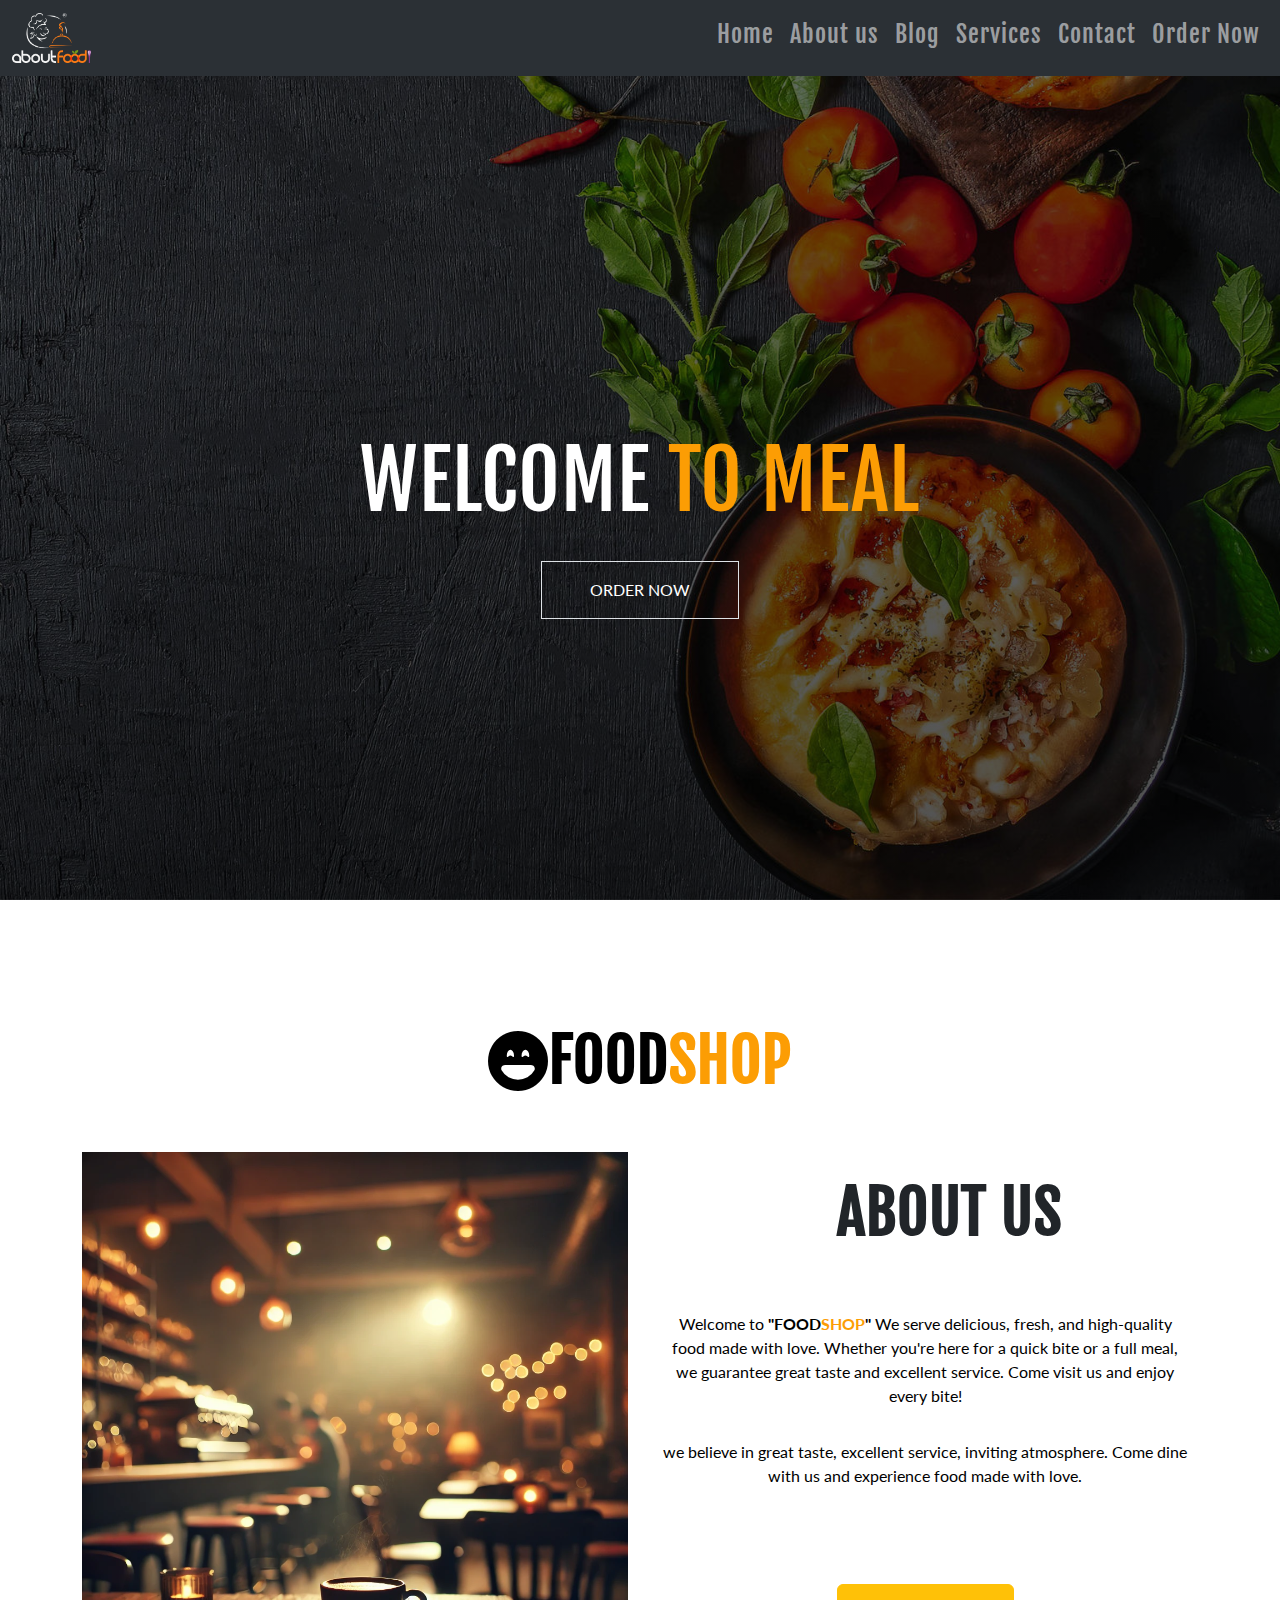
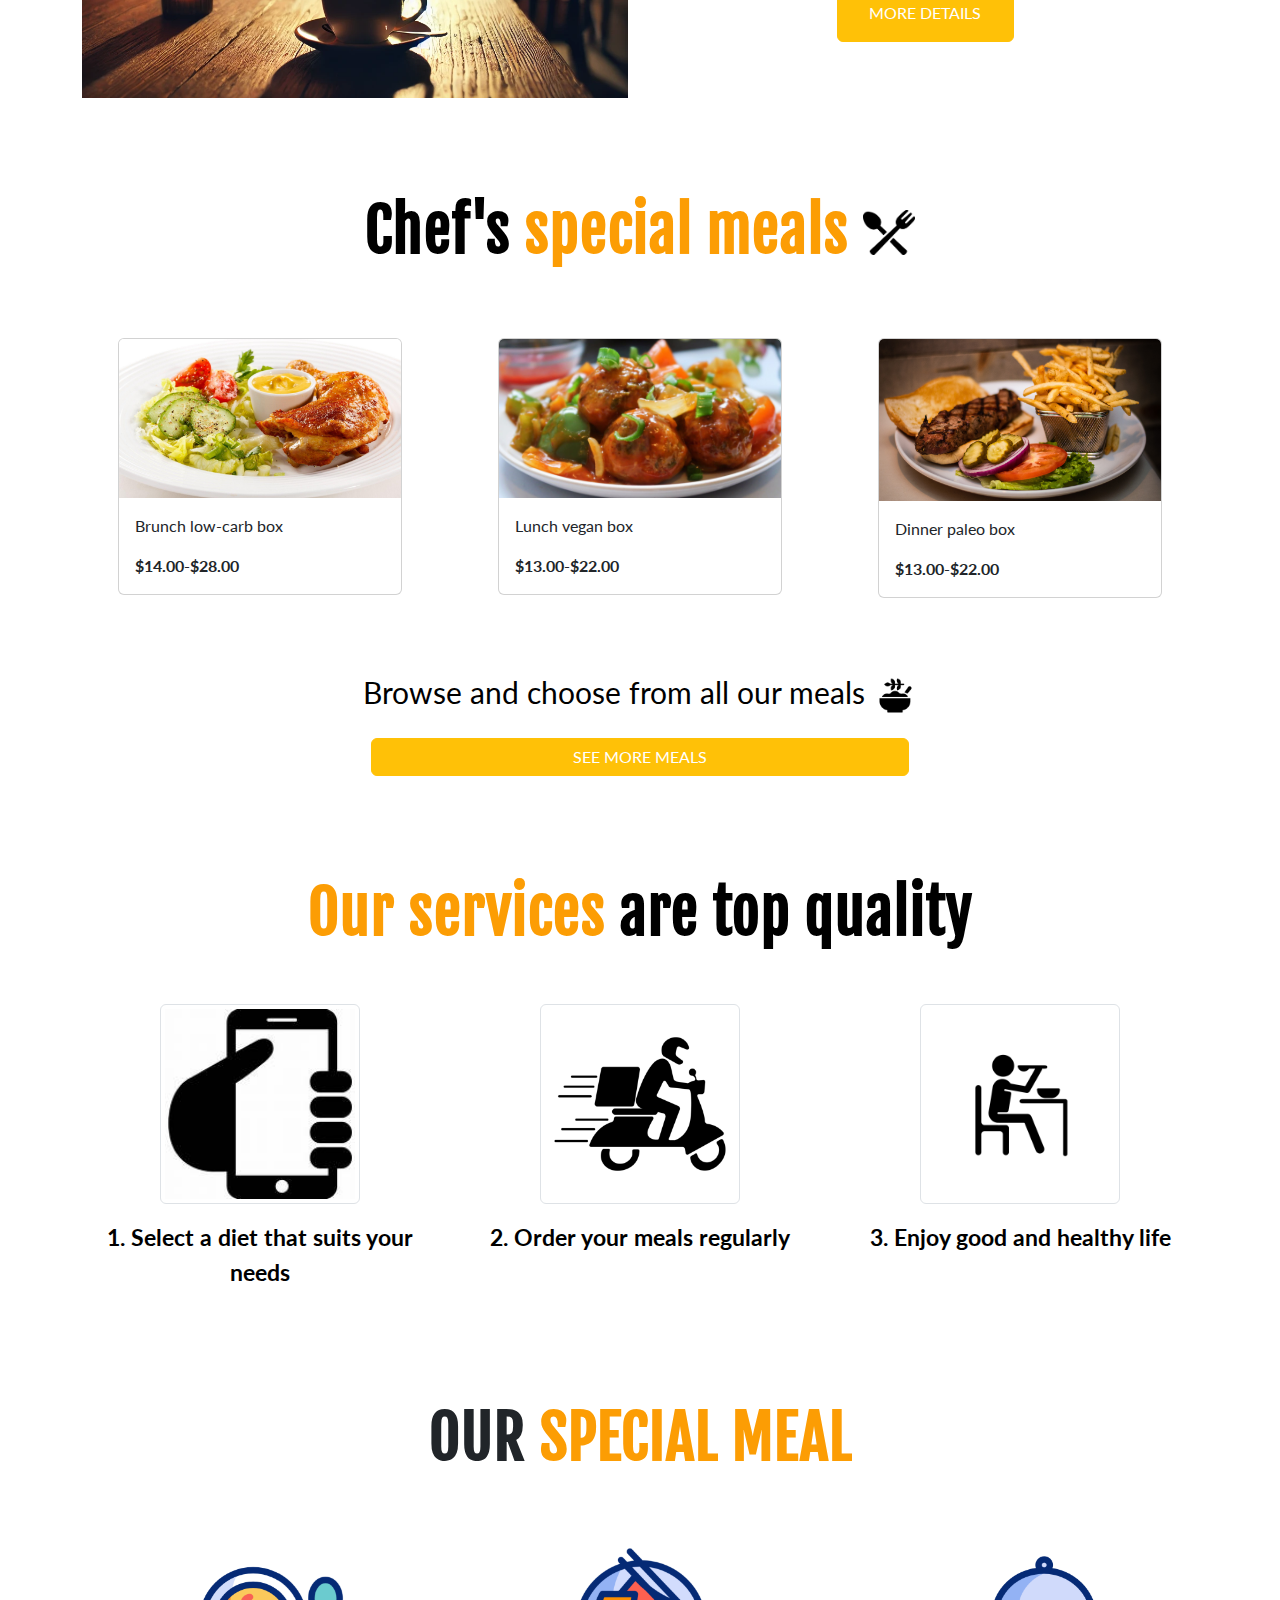
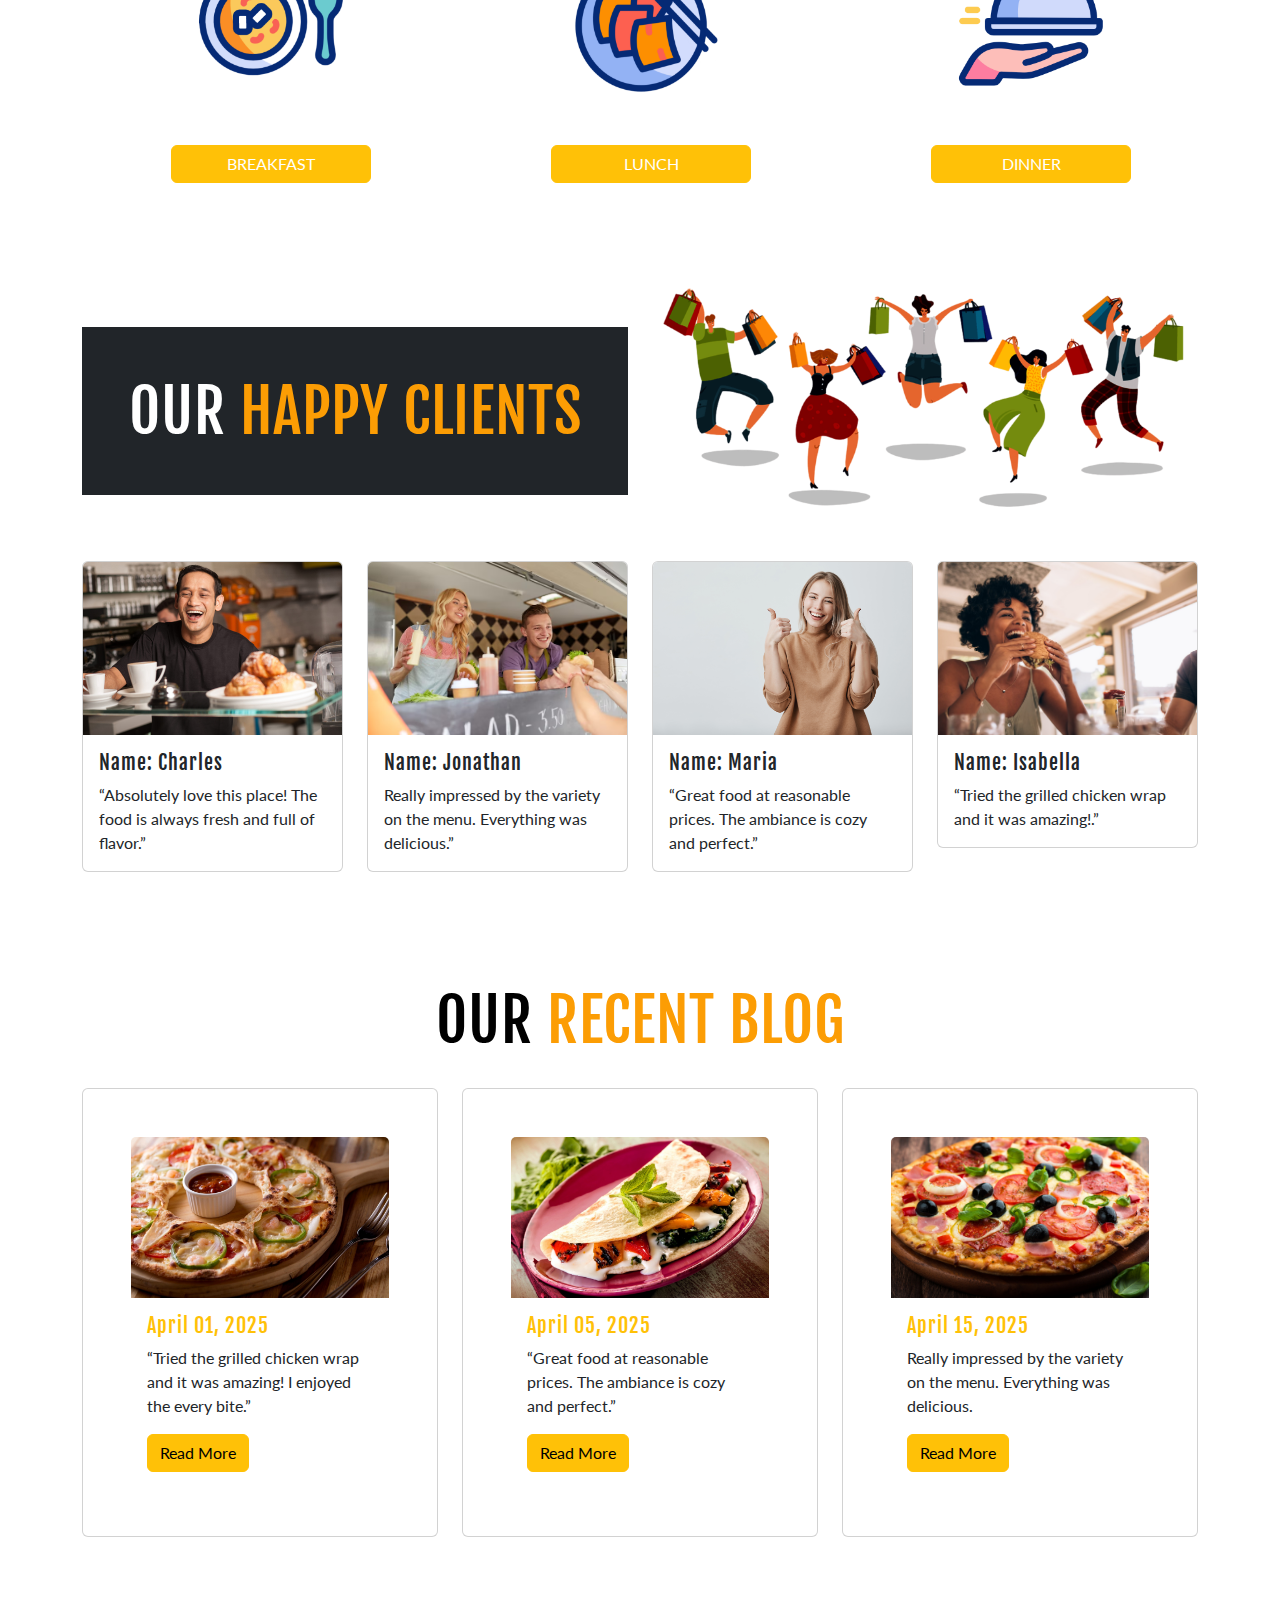
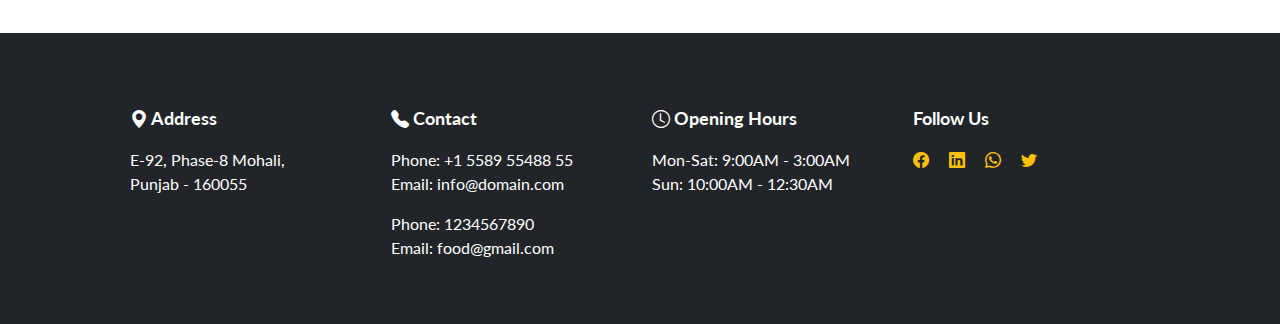
<file: index.html>
<!DOCTYPE html>
<html lang="en">
<head>
  <meta charset="UTF-8">
  <meta name="viewport" content="width=device-width, initial-scale=1.0">

  <!-- google font -->
  <link rel="preconnect" href="https://fonts.googleapis.com">
  <link rel="preconnect" href="https://fonts.gstatic.com" crossorigin>
  <link href="https://fonts.googleapis.com/css2?family=Fjalla+One&family=Lato:ital,wght@0,100;0,300;0,400;0,700;0,900;1,100;1,300;1,400;1,700;1,900&display=swap" rel="stylesheet">

  <!-- bootstrap link -->
  <link href="https://cdn.jsdelivr.net/npm/bootstrap@5.3.3/dist/css/bootstrap.min.css" rel="stylesheet" integrity="sha384-QWTKZyjpPEjISv5WaRU9OFeRpok6YctnYmDr5pNlyT2bRjXh0JMhjY6hW+ALEwIH" crossorigin="anonymous">

  <!-- bootstrap icons -->
  <link rel="stylesheet" href="https://cdn.jsdelivr.net/npm/bootstrap-icons@1.11.3/font/bootstrap-icons.min.css">

  <!-- stylesheet link -->
 <link rel="stylesheet" href="style.css">

  <title>food shop</title>
</head>
<body>
<!--nav start-->
<nav class="navbar navbar-expand-lg bg-body-tertiary sticky-top"data-bs-theme="dark">
  <div class="container-fluid">
    <a class="navbar-brand " href="#"><img src="egg.png" alt="" class=" foodshop-logo img-fluid"></a>
    <button class="navbar-toggler" type="button" data-bs-toggle="collapse" data-bs-target="#navbarNavAltMarkup" aria-controls="navbarNavAltMarkup" aria-expanded="false" aria-label="Toggle navigation">
      <span class="navbar-toggler-icon"></span>
    </button>
    <div class="collapse navbar-collapse" id="navbarNavAltMarkup">
      <div class="navbar-nav ms-auto">
        <a class="nav-link" href="index.html"><h4>Home</h4></a>
        <a class="nav-link" href="aboutus.html"><h4>About us</h4></a>
        <a class="nav-link" href="blog.html"><h4>Blog</h4></a>
        <a class="nav-link" href="services.html"><h4>Services</h4></a>
        <a class="nav-link" href="contact.html"><h4>Contact</h4></a>
        <a class="nav-link" href="order.html"><h4>Order Now</h4></a>

      </div>
    </div>
  </div>
</nav>
<!-- nav end -->


<!-- banner start -->
 <div class="banner">
  <div class="banner-text">
  <h1 class="text-center text-white">WELCOME <span>TO MEAL</span></h1>
 <a href="/order.html" class=" ordernow-btn border px-5 py-3 mt-4 text-center text-white">ORDER NOW</a> 
 </div>
 </div>


<!-- banner end -->


<!-- about us start-->
<div class="container mt-5">
  <h2 class="bi bi-emoji-laughing-fill"><B>FOOD<span>SHOP</span></B></h2><i class="fi fi-sr-restaurant"></i>
</div>

<div class="container mt-5">
  <div class="row py-2">
    <div class="col-lg-6"><img src="cafe.jpg" alt="" class="img-fluid"></div>
    <div class="col-lg-6">
      <h2 class="text-center text-dark fw-bold py-4  ms-5">ABOUT US</h2>
      <p class="text-center mt-4 p-3">Welcome to <B>"FOOD<span>SHOP</span>"</B> We serve delicious, fresh, and high-quality food made with love. Whether you're here for a quick bite or a full meal, we guarantee great taste and excellent service. Come visit us and enjoy every bite! </p>
      <p class="text-center ">we believe in great taste, excellent service, inviting atmosphere. Come dine with us and experience food made with love.</p>
     
      <div class="d-grid gap-2 col-6  m-5 mx-auto">
        <button class="btn btn-warning m-5 py-3" type="button"> <a href="/aboutus.html" class="text-white">MORE DETAILS</a></button>
      </div>

    </div>
  </div>
</div>

<!-- about us end -->


<!--Chef's special meals start  -->
<div class="container mt-5">
  <h2 class="text-center"><b>Chef's <span>special meals</span></b> <img src="/fock.jpg" alt="" height="45px"></h2>
</div>

<div class="container mt-4">
  <div class="row">
    <div class="col-lg-4 p-5">
      <div class=" special-meal card ">
        <img src="sm1.jpg "class="card-img-top" alt="...">
        <div class="card-body">
          <p class="card-text">Brunch low-carb box</p>
          <b><p class="card-text">$14.00-$28.00</p></b>
        </div>
      </div>
    </div>  

    <div class="col-lg-4 p-5">
      <div class=" special-meal card">
        <img src="sm2.jpg" class="card-img-top" alt="...">
        <div class="card-body">
          <p class="card-text">Lunch vegan box</p>
          <b><p class="card-text">$13.00-$22.00</p></b>
        </div>
      </div>
    </div>

    <div class="col-lg-4 p-5">
      <div class="special-meal card">
        <img src="sm3.jpg" class="card-img-top" alt="...">
        <div class="card-body">
          <p class="card-text">Dinner paleo box</p>
          <b><p class="card-text">$13.00-$22.00</p></b>
        </div>
      </div>
    </div>

    <p class=" about-meal text-center mt-4">Browse and choose from all our meals <img src="oats.png" alt="" class="img-fluid oats-img"></p>
    <div class="d-grid gap-2 col-6 mx-auto">
      <button class="btn btn-warning m-1" type="button"><a href="/blog.html" class="text-white"> SEE MORE MEALS</a> </button>
    </div>

  </div>
</div>


<!-- Chef's special meals end -->

<br>
<br>

<!-- services start -->
<div class="container mt-5">
<h2 class="text-center"><b><span>Our services </span>are top quality</b></h2><br>
  <div class="row">
    <div class="col-lg-4">
      <img src="phone.jpg" alt="" class="img-fluid img-thumbnail rounded mx-auto d-block mt-4"height="200px"width="200px">
      <b><p class="service-text text-center mt-3">1. Select a diet that suits your needs</p></b>
    </div>

    <div class="col-lg-4">
      <img src="food-delivery.png" alt="" class="img-fluid img-thumbnail rounded mx-auto d-block mt-4"height="200px"width="200px">
      <b><p class="service-text text-center mt-3">2. Order your meals regularly</p></b>
    </div>

    <div class="col-lg-4">
      <img src="healthylogo.jpg" alt="" class="img-fluid img-thumbnail rounded mx-auto d-block mt-4"height="200px"width="200px">
      <b><p class="service-text text-center mt-3">3. Enjoy good and healthy life</p></b>
    </div>
  </div>

</div> 
 <!-- services end -->


 <!-- our menu start -->
 <div class="menu mt-5">
 <div class="container">
  <div class="row">
    <h2 class="text-center fw-bold text-dark mt-5"> OUR <span class="fw-bold">SPECIAL MEAL</span></p></h2>
  </div>

  <div class="row mt-4">
    <div class="col-lg-4">
      <div class="d-grid gap-2 col-6 mx-auto">
        <img src="breakfast.gif" alt=""height="200px" width="200px">
        <button class="btn btn-warning mt-3" type="button"><a href="/breakfast.html" class="text-white">BREAKFAST</a></button>
      </div>
      
    </div>
    <div class="col-lg-4">
      <div class="d-grid gap-2 col-6 mx-auto">
        <img src="lunchlogo.gif" alt=""height="200px" width="200px">
        <button class="btn btn-warning mt-3" type="button"><a href="/lunch.html" class="text-white">LUNCH</a></button>
      </div>
    </div>
    <div class="col-lg-4">
      <div class="d-grid gap-2 col-6 mx-auto">
        <img src="dinner.gif" alt=""height="200px" width="200px">
        <button class="btn btn-warning mt-3" type="button"><a href="/dinner.html" class="text-white">DINNER</a></button>
      </div>
    </div>
  </div> 

 </div>
 </div>
 <!-- our menu end --> 


 <!--happy clients start -->
 <div class="container mt-5">
  <div class="row">

    <div class=" col-lg-6 mt-5">
      <h2 class="text-center mt-5 fs-blod bg-dark py-5 text-white">OUR <span>HAPPY CLIENTS</span></h2>
    </div>

    <div class="col-lg-6 mt-5">
      <img src="happy clients.png" alt="" class=" happy-clients img-fluid ">
    </div>

  </div>

   <div class="row mt-5">
    <div class="col-lg-3">
      <div class=" happy-client card mb-3">
        <img src="p1.jpg" class="card-img-top" alt="...">
        <div class="card-body">
          <h5 class="card-title">Name: Charles</h5>
          <p class="card-text">“Absolutely love this place! The food is always fresh and full of flavor.”</p>
        </div>
      </div>
    </div>

    <div class="col-lg-3">
      <div class="happy-client card mb-3">
        <img src="p2.avif" class="card-img-top" alt="...">
        <div class="card-body">
          <h5 class="card-title ">Name: Jonathan</h5>
          <p class="card-text">Really impressed by the variety on the menu. Everything was delicious.”</p>
        </div>
      </div>
    </div>

    <div class="col-lg-3">
      <div class="happy-client card mb-3">
        <img src="p5.png" class="card-img-top" alt="...">
        <div class="card-body">
          <h5 class="card-title">Name: Maria</h5>
          <p class="card-text">“Great food at reasonable prices. The ambiance is cozy and perfect.”</p>
        </div>
      </div>
    </div>

    <div class="col-lg-3">
      <div class="happy-client card mb-3">
        <img src="p4.jpg" class="card-img-top" alt="...">
        <div class="card-body">
          <h5 class="card-title">Name: Isabella</h5>
          <p class="card-text">“Tried the grilled chicken wrap and it was amazing!.”</p>
        </div>
      </div>
    </div>

   </div>

 </div>
 <br><br>
  <!--happy clients end  -->



  <!-- recent blog start -->
<div class="container mt-5">
  <h2 class="text-center"> OUR <span> RECENT BLOG</span></h2>
  
  <div class="row gy-3 mt-3">
    <div class="col-lg-4"> 
      <div class=" recent-blog card card p-5">
        <img src="blog1.jpg" class="card-img-top" alt="...">
        <div class="card-body">
          <h5 class="card-title text-warning">April 01, 2025</h5>
          <p class="card-text">“Tried the grilled chicken wrap and it was amazing! I enjoyed the every bite.”</p>
          <a href="/blog.html" class="btn btn-warning">Read More</a>
        </div>
      </div>
    </div>
  
    <div class="col-lg-4"> 
      <div class="recent-blog card card p-5">
        <img src="blog2.jpg" class="card-img-top" alt="...">
        <div class="card-body">
          <h5 class="card-title  text-warning"> April 05, 2025</h5>
          <p class="card-text">“Great food at reasonable prices. The ambiance is cozy and perfect.”</p>
          <a href="/blog.html" class="btn btn-warning">Read More</a>
        </div>
      </div>
    </div>
  
    <div class="col-lg-4"> 
      <div class="recent-blog card card p-5">
        <img src="blog33.jpg" class="card-img-top" alt="...">
        <div class="card-body">
          <h5 class="card-title  text-warning"> April 15, 2025</h5>
          <p class="card-text">Really impressed by the variety on the menu. Everything was delicious.</p>
          <a href="/blog.html" class="btn btn-warning">Read More</a>
        </div>
      </div>
    </div>
  </div>
  </div>  
  <br><br>
  <!-- recent blog end -->




  <!-- footer start -->
 <div class="container-fluid bg-dark mt-5">
  <div class="container">

    <div class="row p-5">

      <div class="col-lg-3 mt-4 ">
       <p class="footer text-white fw-bold bi bi-geo-alt-fill"> Address</p>
       <p class="text-white">E-92, Phase-8 Mohali,<br>Punjab - 160055</p>
      </div>

      <div class="col-lg-3 mt-4">
        <p class="footer text-white fw-bold bi bi-telephone-fill"> Contact</p>
        <p class="text-white">Phone: +1 5589 55488 55 <br>
          Email: info@domain.com</p>
          <p class="text-white">Phone: 1234567890 <br>
            Email: food@gmail.com</p>
       </div>

       <div class="col-lg-3 mt-4">
        <p class="footer text-white fw-bold bi bi-clock"> Opening Hours</p>
        <p class="text-white">Mon-Sat: 9:00AM - 3:00AM <br> Sun: 10:00AM - 12:30AM</p>

       </div>

       <div class="col-lg-3 mt-4">
        <p class="footer text-white fw-bold me-3">Follow Us</p>
       <a href="" class="text-warning bi bi-facebook me-3"></a>
       <a href="" class="text-warning bi bi-linkedin me-3"></a>
       <a href="" class="text-warning bi bi-whatsapp me-3"></a>
       <a href="" class="text-warning bi bi-twitter me-3"></a>
       </div>

      </div>
<!-- footer end -->

  
</body>
<script src="https://cdn.jsdelivr.net/npm/bootstrap@5.3.3/dist/js/bootstrap.bundle.min.js" integrity="sha384-YvpcrYf0tY3lHB60NNkmXc5s9fDVZLESaAA55NDzOxhy9GkcIdslK1eN7N6jIeHz" crossorigin="anonymous">

  var myCarousel = document.querySelector('#carouselExampleSlidesOnly');
  var carousel = new bootstrap.Carousel(myCarousel, {
    interval: 1000,
    ride: 'carousel'
  });

  
</script>
</html>
</file>
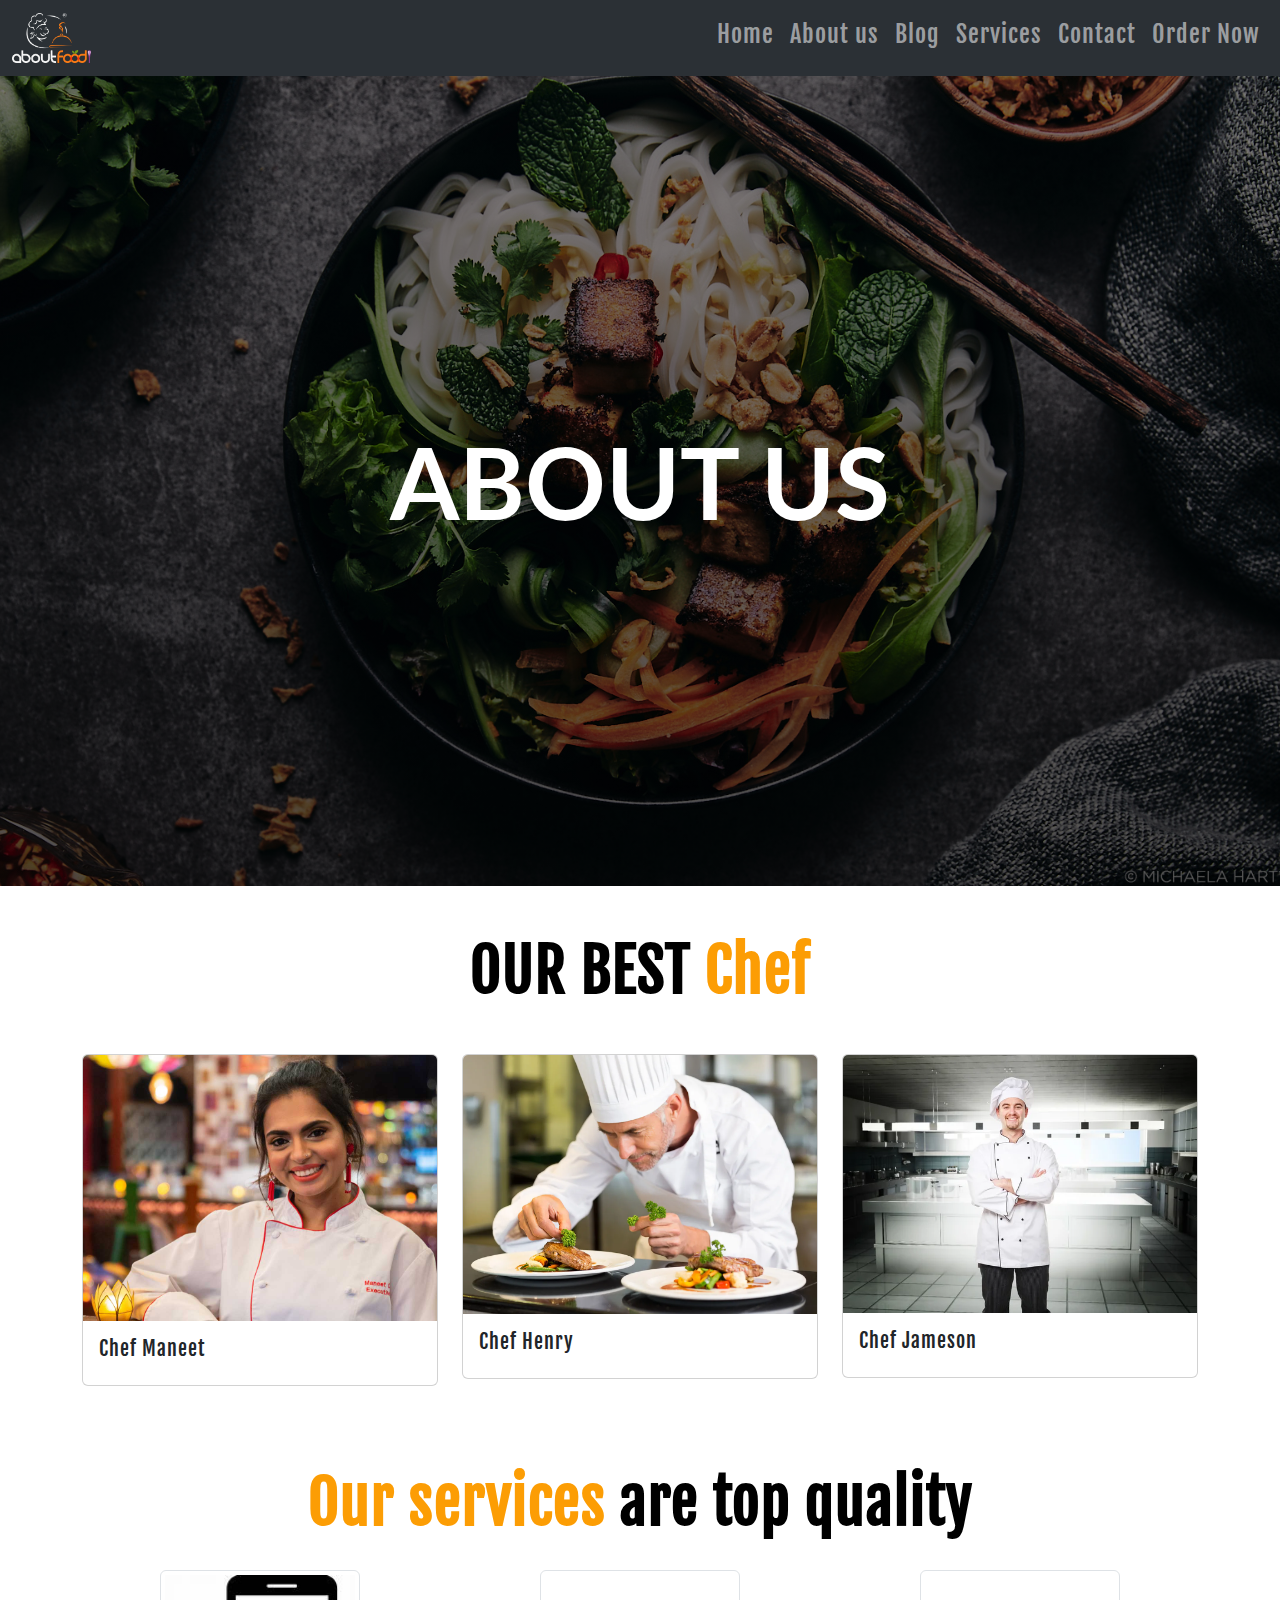
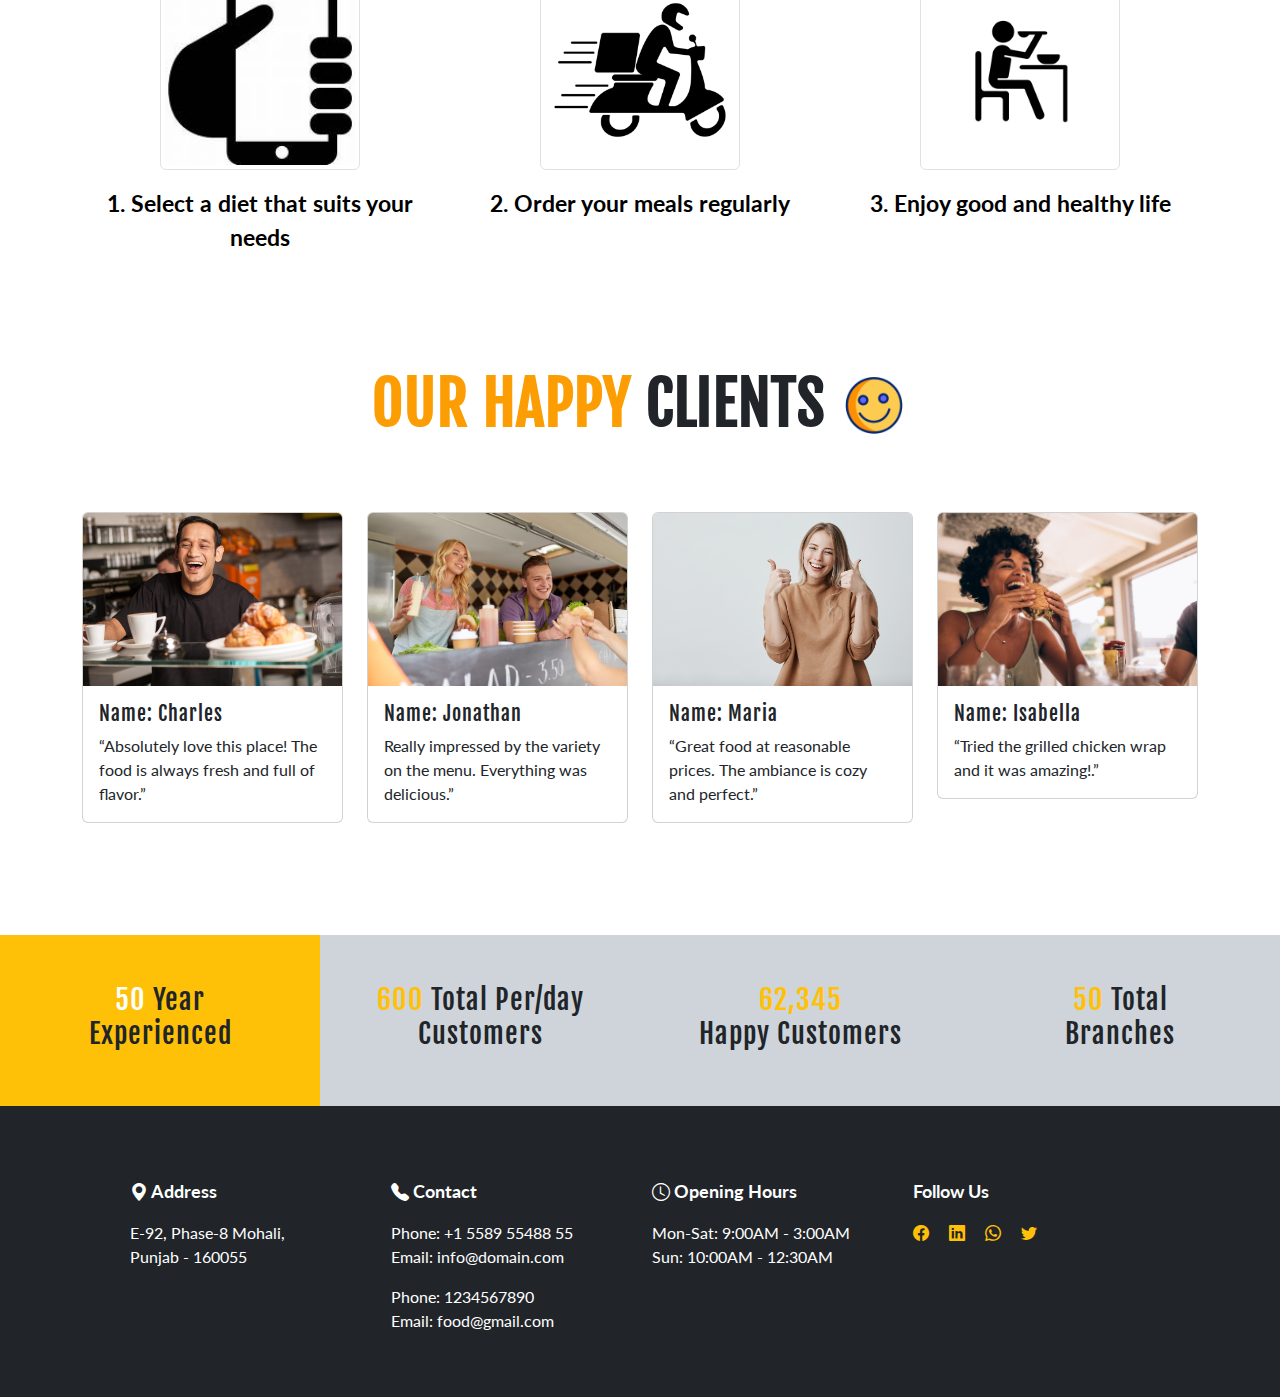
<file: aboutus.html>
<!DOCTYPE html>
<html lang="en">
<head>
    <meta charset="UTF-8">
    <meta name="viewport" content="width=device-width, initial-scale=1.0">
    <!-- google font -->
  <link rel="preconnect" href="https://fonts.googleapis.com">
  <link rel="preconnect" href="https://fonts.gstatic.com" crossorigin>
  <link href="https://fonts.googleapis.com/css2?family=Fjalla+One&family=Lato:ital,wght@0,100;0,300;0,400;0,700;0,900;1,100;1,300;1,400;1,700;1,900&display=swap" rel="stylesheet">

  <!-- bootstrap link -->
  <link href="https://cdn.jsdelivr.net/npm/bootstrap@5.3.3/dist/css/bootstrap.min.css" rel="stylesheet" integrity="sha384-QWTKZyjpPEjISv5WaRU9OFeRpok6YctnYmDr5pNlyT2bRjXh0JMhjY6hW+ALEwIH" crossorigin="anonymous">

  <!-- bootstrap icons -->
  <link rel="stylesheet" href="https://cdn.jsdelivr.net/npm/bootstrap-icons@1.11.3/font/bootstrap-icons.min.css">

  <!-- stylesheet link -->
 <link rel="stylesheet" href="style.css">
    <title>aboutus</title>
</head>
<body>
    <!--nav start-->
<nav class="navbar navbar-expand-lg bg-body-tertiary sticky-top"data-bs-theme="dark">
    <div class="container-fluid">
      <a class="navbar-brand " href="#"><img src="egg.png" alt="" class=" foodshop-logo img-fluid"></a>
      <button class="navbar-toggler" type="button" data-bs-toggle="collapse" data-bs-target="#navbarNavAltMarkup" aria-controls="navbarNavAltMarkup" aria-expanded="false" aria-label="Toggle navigation">
        <span class="navbar-toggler-icon"></span>
      </button>
      <div class="collapse navbar-collapse" id="navbarNavAltMarkup">
        <div class="navbar-nav ms-auto">
          <a class="nav-link" href="index.html"><h4>Home</h4></a>
          <a class="nav-link" href="aboutus.html"><h4>About us</h4></a>
          <a class="nav-link" href="blog.html"><h4>Blog</h4></a>
          <a class="nav-link" href="services.html"><h4>Services</h4></a>
          <a class="nav-link" href="contact.html"><h4>Contact</h4></a>
          <a class="nav-link" href="order.html"><h4>Order Now</h4></a>
        </div>
      </div>
    </div>
  </nav>
  <!-- nav end -->



<!-- aboutus banner start -->
<div class="aboutus-page">
<div class="aboutus-text">ABOUT US</div>
</div> 
<!-- aboutus banner end -->



<!-- our chef start -->
  <h2 class="text-center fw-bold mt-5"> OUR BEST<span> Chef</span></h2>
  <div class="container mt-5">
    <div class="row">
      <div class="col-lg-4 mb-3">
        <div class="card happy-client card mb-3">
          <img src="chef1.jpg" class="card-img-top" alt="...">
          <div class="card-body">
            <h5 class="card-title">Chef Maneet</h5>
          </div>
        </div>
      </div>

      <div class="col-lg-4 mb-3">
        <div class="card happy-client card mb-3">
          <img src="chef2.webp" class="card-img-top" alt="...">
          <div class="card-body">
            <h5 class="card-title">Chef Henry</h5>
          </div>
        </div>
      </div>

      <div class="col-lg-4 mb-3">
        <div class="card happy-client card mb-3">
          <img src="chef3.jpg" class="card-img-top" alt="...">
          <div class="card-body">
            <h5 class="card-title">Chef Jameson</h5>
          </div>
        </div>
      </div>

    </div>
  </div>
<!-- our chef end -->




<!-- services start -->
<div class="container mt-5">
  <h2 class="text-center"><b><span>Our services </span>are top quality</b></h2>
    <div class="row">
      <div class="col-lg-4">
        <img src="phone.jpg" alt="" class="img-fluid img-thumbnail rounded mx-auto d-block mt-4"height="200px"width="200px">
        <b><p class="service-text text-center mt-3">1. Select a diet that suits your needs</p></b>
      </div>
  
      <div class="col-lg-4">
        <img src="food-delivery.png" alt="" class="img-fluid img-thumbnail rounded mx-auto d-block mt-4"height="200px"width="200px">
        <b><p class="service-text text-center mt-3">2. Order your meals regularly</p></b>
      </div>
  
      <div class="col-lg-4">
        <img src="healthylogo.jpg" alt="" class="img-fluid img-thumbnail rounded mx-auto d-block mt-4"height="200px"width="200px">
        <b><p class="service-text text-center mt-3">3. Enjoy good and healthy life</p></b>
      </div>
    </div>
  
  </div> 
   <!-- services end -->



   <!--happy clients start -->
   <h2 class="text-center mt-5 fw-bold py-5 text-dark"><span>OUR HAPPY</span> CLIENTS <img src="happy.gif" alt="" height="70px"></h2>

 <div class="container">
  <div class="row">
  </div>

   <div class="row mt-3">
    <div class="col-lg-3">
      <div class="card happy-client card mb-3">
        <img src="p1.jpg" class="card-img-top" alt="...">
        <div class="card-body">
          <h5 class="card-title">Name: Charles</h5>
          <p class="card-text">“Absolutely love this place! The food is always fresh and full of flavor.”</p>
        </div>
      </div>
    </div>

    <div class="col-lg-3">
      <div class="card happy-client card mb-3">
        <img src="p2.avif" class="card-img-top" alt="...">
        <div class="card-body">
          <h5 class="card-title ">Name: Jonathan</h5>
          <p class="card-text">Really impressed by the variety on the menu. Everything was delicious.”</p>
        </div>
      </div>
    </div>

    <div class="col-lg-3">
      <div class="card happy-client card mb-3">
        <img src="p5.png" class="card-img-top" alt="...">
        <div class="card-body">
          <h5 class="card-title">Name: Maria</h5>
          <p class="card-text">“Great food at reasonable prices. The ambiance is cozy and perfect.”</p>
        </div>
      </div>
    </div>

    <div class="col-lg-3">
      <div class="card happy-client card mb-3">
        <img src="p4.jpg" class="card-img-top" alt="...">
        <div class="card-body">
          <h5 class="card-title">Name: Isabella</h5>
          <p class="card-text">“Tried the grilled chicken wrap and it was amazing!.”</p>
        </div>
      </div>
    </div>

   </div>

 </div>
 <br><br>
  <!--happy clients end  -->


   
  

<!-- start -->
<div class="container-fluid mt-5">
  <div class="row">
    <div class="col-lg-3 bg-warning p-5">
      <h3 class="text-dark text-center"><span class=text-white>50</span> Year<br>Experienced</h3>
    </div>

    <div class="col-lg-3  bg-dark-subtle p-5">
      <h3 class="text-dark text-center"><span class=text-warning>600</span> Total Per/day <br>Customers</h3>
    </div>

    <div class="col-lg-3  bg-dark-subtle p-5">
      <h3 class="text-dark text-center"><span class=text-warning>62,345</span><br>Happy Customers</h3>
    </div>

    <div class="col-lg-3 bg-dark-subtle p-5">
      <h3 class="text-dark text-center"><span class=text-warning>50</span> Total<br>Branches</h3>
    </div>
  </div>



 </div>
<!-- end -->



  <!-- footer start -->
 <div class="container-fluid bg-dark">
  <div class="container">

    <div class="row p-5">

      <div class="col-lg-3 mt-4 ">
       <p class="footer text-white fw-bold bi bi-geo-alt-fill"> Address</p>
       <p class="text-white">E-92, Phase-8 Mohali,<br>Punjab - 160055</p>
      </div>

      <div class="col-lg-3 mt-4">
        <p class="footer text-white fw-bold bi bi-telephone-fill"> Contact</p>
        <p class="text-white">Phone: +1 5589 55488 55 <br>
          Email: info@domain.com</p>
          <p class="text-white">Phone: 1234567890 <br>
            Email: food@gmail.com</p>
       </div>

       <div class="col-lg-3 mt-4">
        <p class="footer text-white fw-bold bi bi-clock"> Opening Hours</p>
        <p class="text-white">Mon-Sat: 9:00AM - 3:00AM <br> Sun: 10:00AM - 12:30AM</p>

       </div>

       <div class="col-lg-3 mt-4">
        <p class="footer text-white fw-bold me-3">Follow Us</p>
       <a href="" class="text-warning bi bi-facebook me-3"></a>
       <a href="" class="text-warning bi bi-linkedin me-3"></a>
       <a href="" class="text-warning bi bi-whatsapp me-3"></a>
       <a href="" class="text-warning bi bi-twitter me-3"></a>
       </div>

      </div>
<!-- footer end -->
</body>
<script src="https://cdn.jsdelivr.net/npm/bootstrap@5.3.3/dist/js/bootstrap.bundle.min.js" integrity="sha384-YvpcrYf0tY3lHB60NNkmXc5s9fDVZLESaAA55NDzOxhy9GkcIdslK1eN7N6jIeHz" crossorigin="anonymous"></script>
</html>
</file>
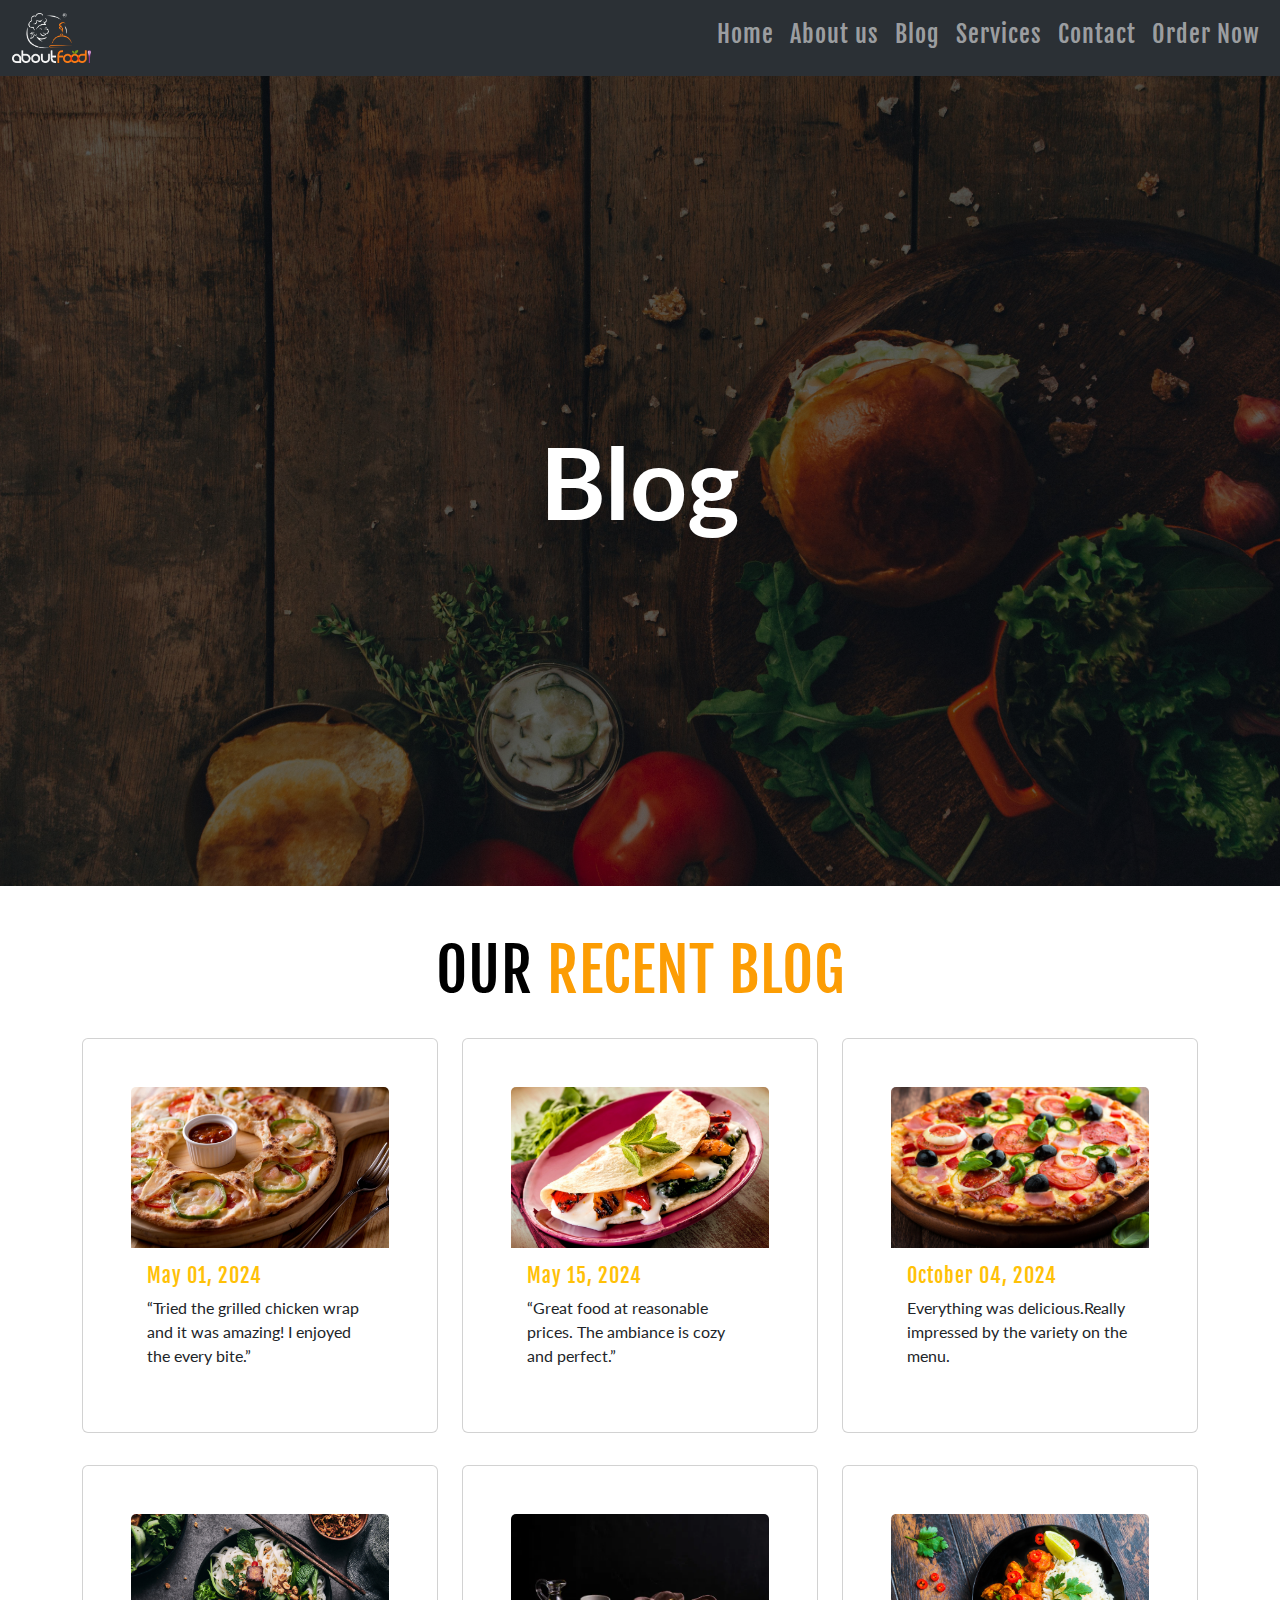
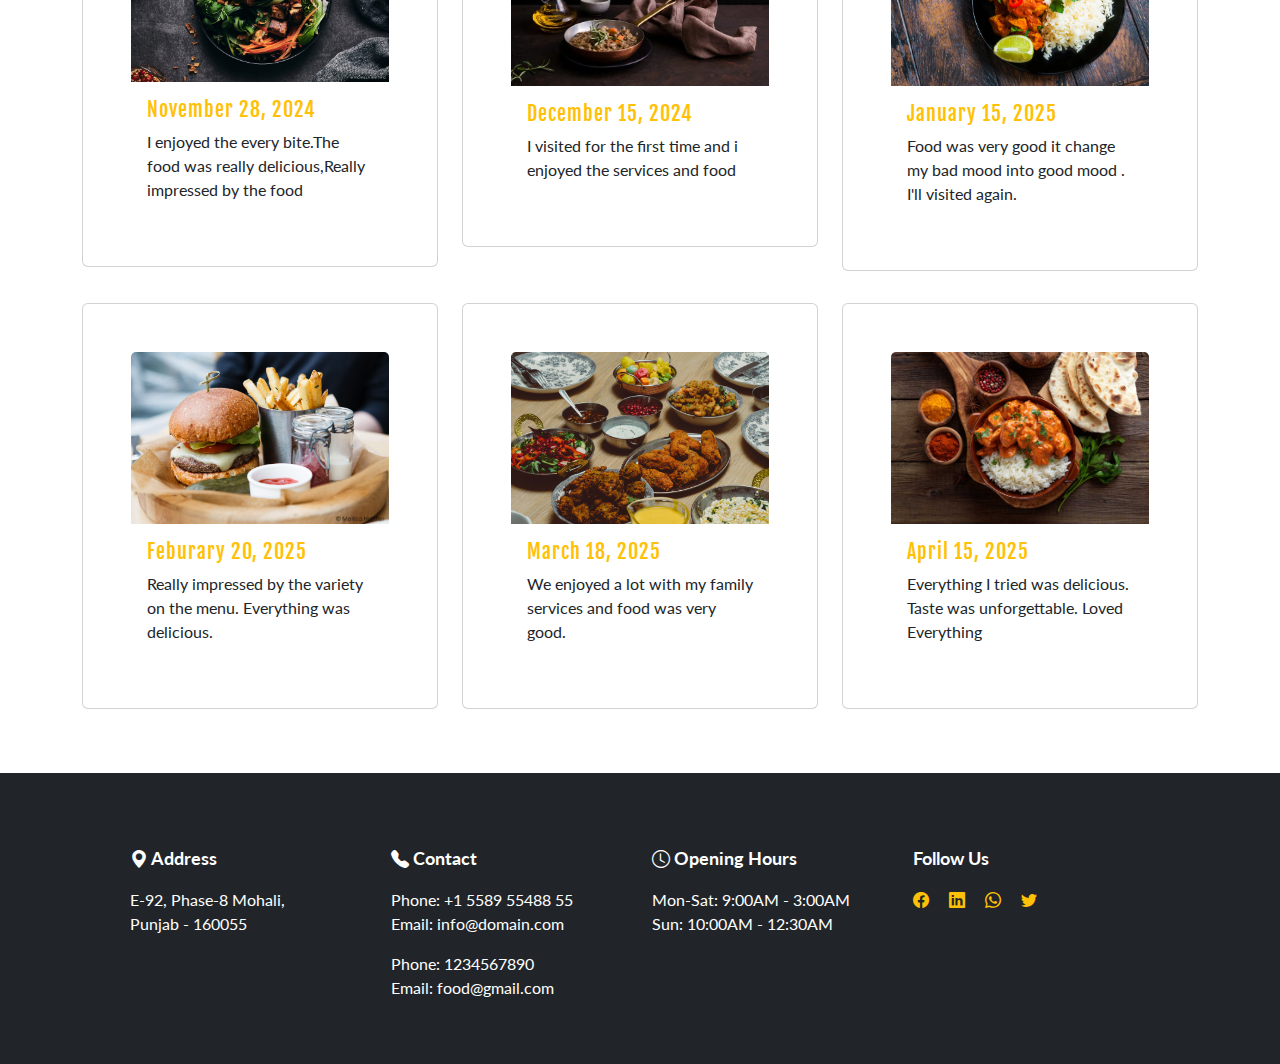
<file: blog.html>
<!DOCTYPE html>
<html lang="en">
<head>
    <meta charset="UTF-8">
    <meta name="viewport" content="width=device-width, initial-scale=1.0">
     <!-- google font -->
  <link rel="preconnect" href="https://fonts.googleapis.com">
  <link rel="preconnect" href="https://fonts.gstatic.com" crossorigin>
  <link href="https://fonts.googleapis.com/css2?family=Fjalla+One&family=Lato:ital,wght@0,100;0,300;0,400;0,700;0,900;1,100;1,300;1,400;1,700;1,900&display=swap" rel="stylesheet">

  <!-- bootstrap link -->
  <link href="https://cdn.jsdelivr.net/npm/bootstrap@5.3.3/dist/css/bootstrap.min.css" rel="stylesheet" integrity="sha384-QWTKZyjpPEjISv5WaRU9OFeRpok6YctnYmDr5pNlyT2bRjXh0JMhjY6hW+ALEwIH" crossorigin="anonymous">

  <!-- bootstrap icons -->
  <link rel="stylesheet" href="https://cdn.jsdelivr.net/npm/bootstrap-icons@1.11.3/font/bootstrap-icons.min.css">

  <!-- stylesheet link -->
 <link rel="stylesheet" href="style.css">

    <title>Blog</title>
</head>
<body>
<!--nav start-->
<nav class="navbar navbar-expand-lg bg-body-tertiary sticky-top"data-bs-theme="dark">
    <div class="container-fluid">
      <a class="navbar-brand " href="#"><img src="egg.png" alt="" class=" foodshop-logo img-fluid"></a>
      <button class="navbar-toggler" type="button" data-bs-toggle="collapse" data-bs-target="#navbarNavAltMarkup" aria-controls="navbarNavAltMarkup" aria-expanded="false" aria-label="Toggle navigation">
        <span class="navbar-toggler-icon"></span>
      </button>
      <div class="collapse navbar-collapse" id="navbarNavAltMarkup">
        <div class="navbar-nav ms-auto">
          <a class="nav-link" href="index.html"><h4>Home</h4></a>
          <a class="nav-link" href="aboutus.html"><h4>About us</h4></a>
          <a class="nav-link" href="blog.html"><h4>Blog</h4></a>
          <a class="nav-link" href="services.html"><h4>Services</h4></a>
          <a class="nav-link" href="contact.html"><h4>Contact</h4></a>
          <a class="nav-link" href="order.html"><h4>Order Now</h4></a>
        </div>
      </div>
    </div>
  </nav>
  <!-- nav end -->


<!--blog-banner start  -->
<div class="blog-banner">
  <div class="blog-banner-text">Blog</div>
</div> 
<!--blog-banner end  -->



<!-- recent blog start -->
<div class="container mt-5">
  <h2 class="text-center"> OUR <span> RECENT BLOG</span></h2>
  
  <div class="row gy-3 mt-3">
    <div class="col-lg-4"> 
      <div class=" card card p-5 happy-client card mb-3">
        <img src="blog1.jpg" class="card-img-top" alt="...">
        <div class="card-body">
          <h5 class="card-title text-warning">May 01, 2024</h5>
          <p class="card-text">“Tried the grilled chicken wrap and it was amazing! I enjoyed the every bite.”</p>
         
        </div>
      </div>
    </div>
  
    <div class="col-lg-4"> 
      <div class=" card card p-5 happy-client card mb-3">
        <img src="blog2.jpg" class="card-img-top" alt="...">
        <div class="card-body">
          <h5 class="card-title  text-warning"> May 15, 2024</h5>
          <p class="card-text">“Great food at reasonable prices. The ambiance is cozy and perfect.”</p>
         
        </div>
      </div>
    </div>
  
    <div class="col-lg-4"> 
      <div class=" card card p-5 happy-client card mb-3">
        <img src="/blog33.jpg" class="card-img-top" alt="...">
        <div class="card-body">
          <h5 class="card-title  text-warning"> October 04, 2024</h5>
          <p class="card-text"> Everything was delicious.Really impressed by the variety on the menu.</p>
         
        </div>
      </div>
    </div>

    <div class="col-lg-4"> 
      <div class=" card card p-5 happy-client card mb-3">
        <img src="b4.jpg" class="card-img-top" alt="...">
        <div class="card-body">
          <h5 class="card-title  text-warning"> November 28, 2024</h5>
          <p class="card-text"> I enjoyed the every bite.The food was really delicious,Really impressed by the food </p>
          
        </div>
      </div>
    </div>

    <div class="col-lg-4"> 
      <div class=" card card p-5 happy-client card mb-3">
        <img src="b5.webp" class="card-img-top" alt="...">
        <div class="card-body">
          <h5 class="card-title  text-warning"> December 15, 2024</h5>
          <p class="card-text">I visited for the first time and i enjoyed the services and food</p>
         
        </div>
      </div>
    </div>

    <div class="col-lg-4"> 
      <div class=" card card p-5 happy-client card mb-3">
        <img src="b6.webp" class="card-img-top" alt="...">
        <div class="card-body">
          <h5 class="card-title  text-warning"> January 15, 2025</h5>
          <p class="card-text">Food was very good it change my bad mood into good mood . I'll visited again.</p>
          
        </div>
      </div>
    </div>

    <div class="col-lg-4"> 
      <div class=" card card p-5 happy-client card mb-3">
        <img src="b7.jpg" class="card-img-top" alt="...">
        <div class="card-body">
          <h5 class="card-title  text-warning"> Feburary 20, 2025</h5>
          <p class="card-text">Really impressed by the variety on the menu. Everything was delicious.</p>
         
        </div>
      </div>
    </div>

    <div class="col-lg-4"> 
      <div class=" card card p-5 happy-client card mb-3">
        <img src="b8.jpeg" class="card-img-top" alt="...">
        <div class="card-body">
          <h5 class="card-title  text-warning"> March 18, 2025</h5>
          <p class="card-text">We enjoyed a lot with my family services and food was very good.</p>
          
        </div>
      </div>
    </div>

    <div class="col-lg-4"> 
      <div class=" card card p-5 happy-client card mb-3">
        <img src="b9.jpg" class="card-img-top" alt="...">
        <div class="card-body">
          <h5 class="card-title  text-warning"> April 15, 2025</h5>
          <p class="card-text"> Everything I tried was delicious. Taste was unforgettable. Loved Everything</p>
        </div>
      </div>
    </div>
  </div>
  </div>  
  <br><br>
  <!-- recent blog end -->




<!-- footer start -->
<div class="container-fluid bg-dark">
    <div class="container">
  
      <div class="row p-5">
  
        <div class="col-lg-3 mt-4 ">
         <p class="footer text-white fw-bold bi bi-geo-alt-fill"> Address</p>
         <p class="text-white">E-92, Phase-8 Mohali,<br>Punjab - 160055</p>
        </div>
  
        <div class="col-lg-3 mt-4">
          <p class="footer text-white fw-bold bi bi-telephone-fill"> Contact</p>
          <p class="text-white">Phone: +1 5589 55488 55 <br>
            Email: info@domain.com</p>
            <p class="text-white">Phone: 1234567890 <br>
              Email: food@gmail.com</p>
         </div>
  
         <div class="col-lg-3 mt-4">
          <p class="footer text-white fw-bold bi bi-clock"> Opening Hours</p>
          <p class="text-white">Mon-Sat: 9:00AM - 3:00AM <br> Sun: 10:00AM - 12:30AM</p>
  
         </div>
  
         <div class="col-lg-3 mt-4">
          <p class="footer text-white fw-bold me-3">Follow Us</p>
         <a href="" class="text-warning bi bi-facebook me-3"></a>
         <a href="" class="text-warning bi bi-linkedin me-3"></a>
         <a href="" class="text-warning bi bi-whatsapp me-3"></a>
         <a href="" class="text-warning bi bi-twitter me-3"></a>
         </div>
  
        </div>
  <!-- footer end -->  
</body>
<!-- script link -->
<script src="https://cdn.jsdelivr.net/npm/bootstrap@5.3.3/dist/js/bootstrap.bundle.min.js" integrity="sha384-YvpcrYf0tY3lHB60NNkmXc5s9fDVZLESaAA55NDzOxhy9GkcIdslK1eN7N6jIeHz" crossorigin="anonymous"></script>

</html>
</file>
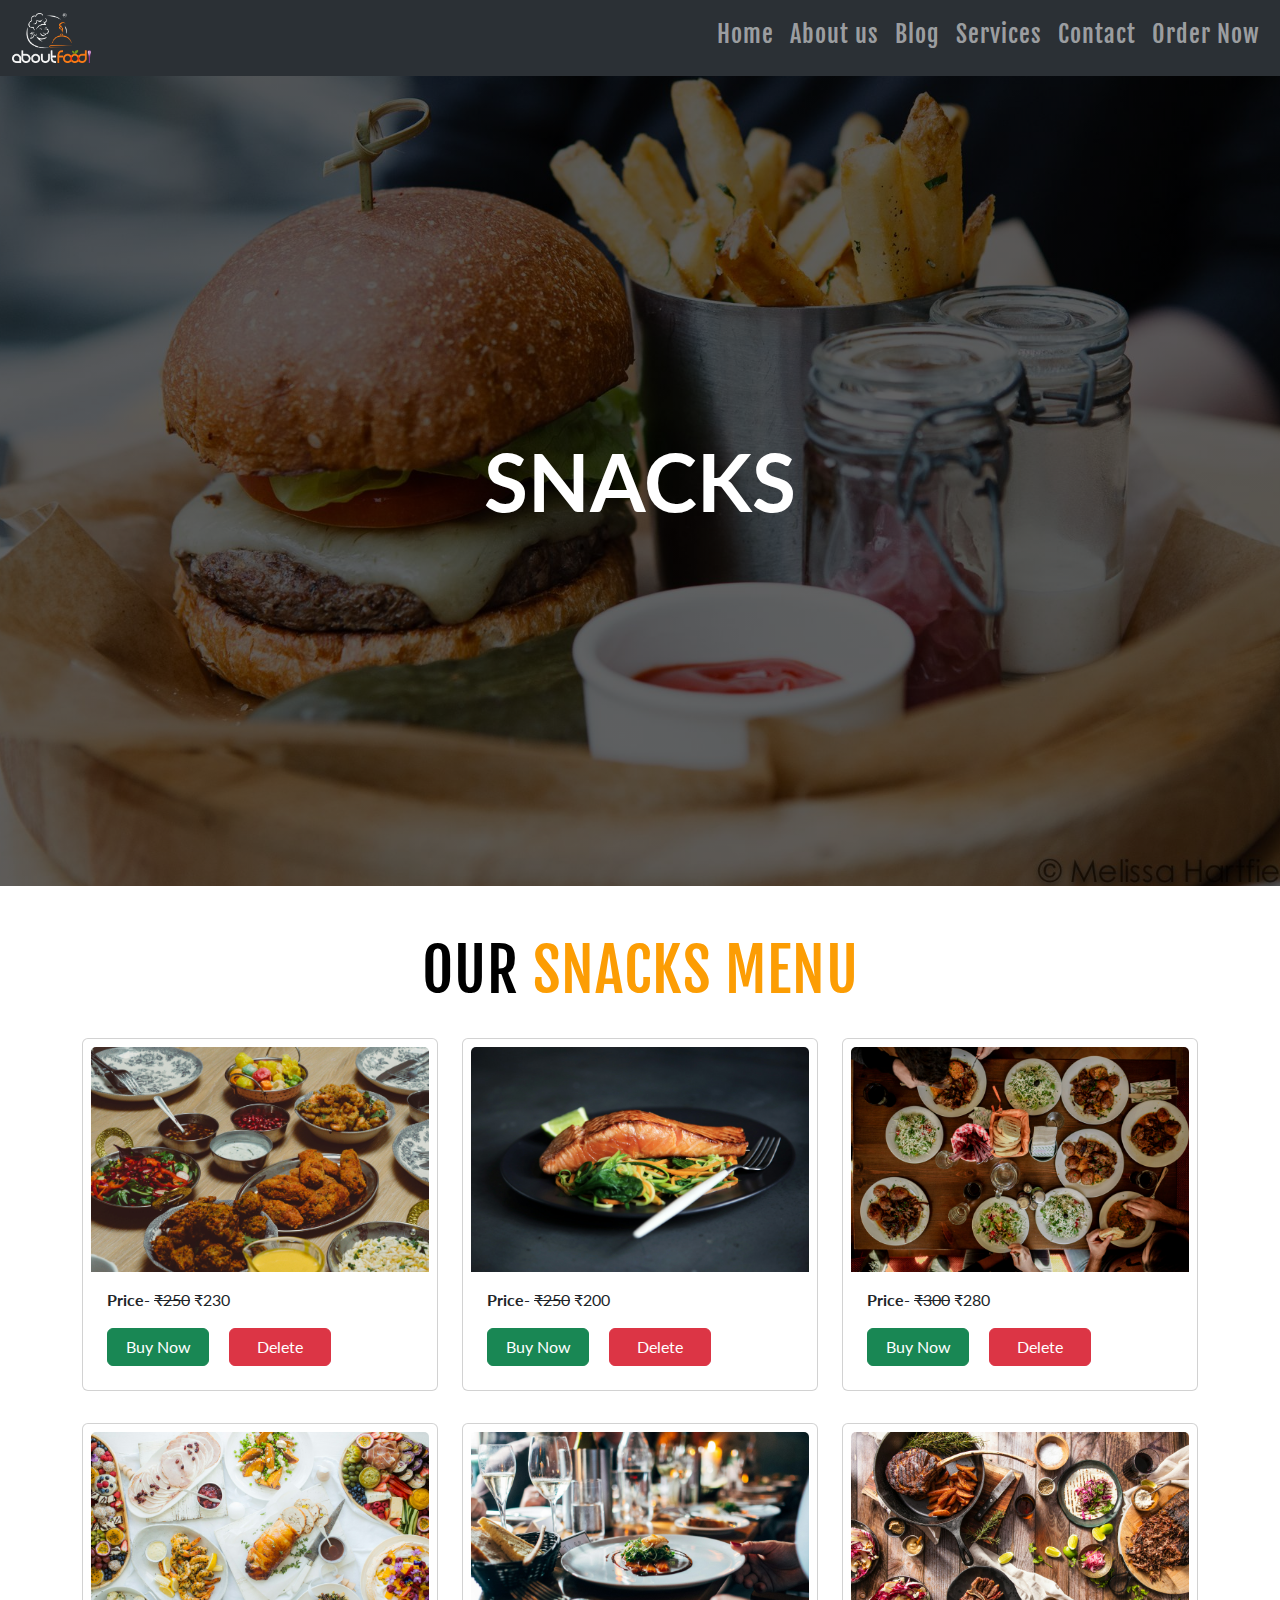
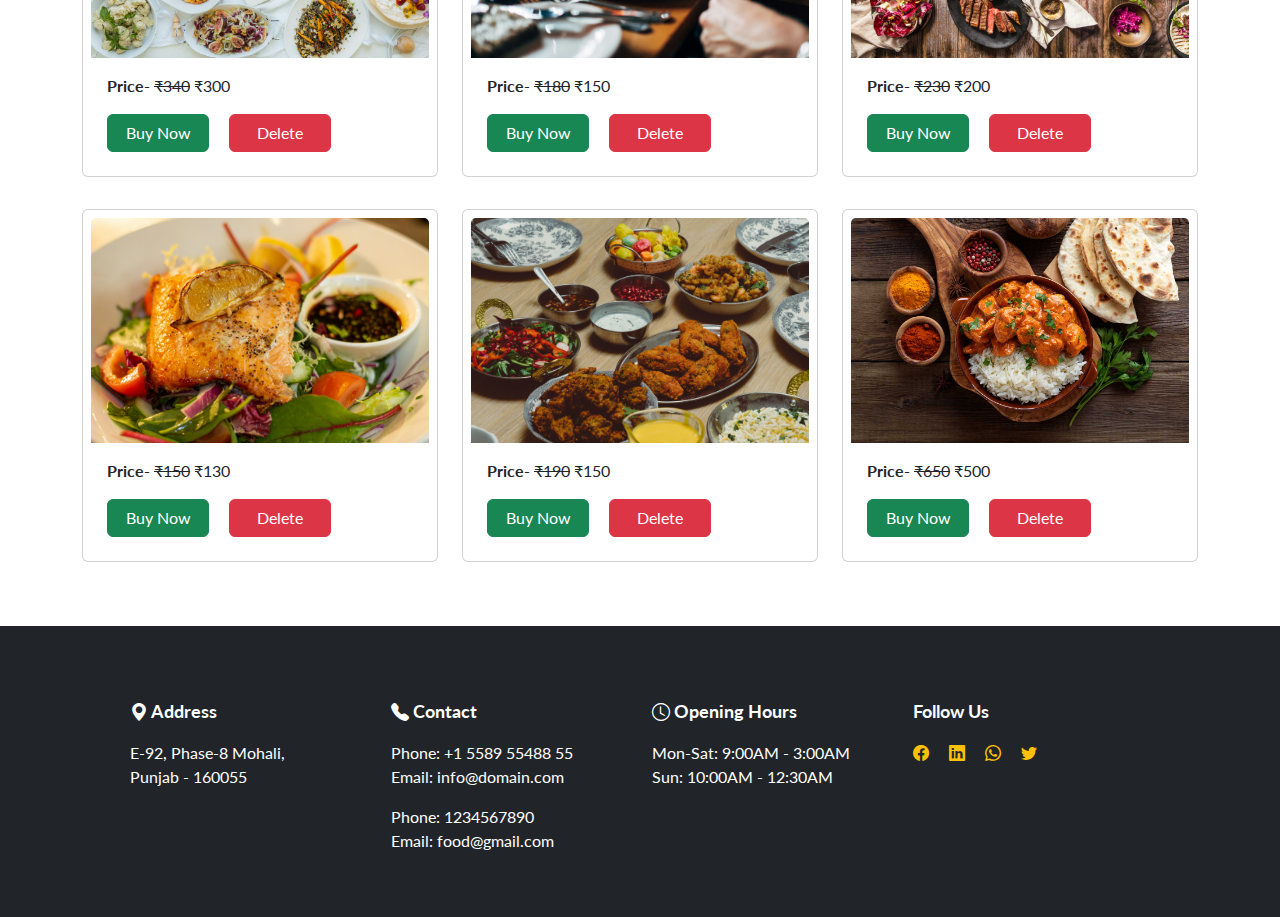
<file: breakfast.html>
<!DOCTYPE html>
<html lang="en">
<head>
    <meta charset="UTF-8">
    <meta name="viewport" content="width=device-width, initial-scale=1.0">
     <!-- google font -->
  <link rel="preconnect" href="https://fonts.googleapis.com">
  <link rel="preconnect" href="https://fonts.gstatic.com" crossorigin>
  <link href="https://fonts.googleapis.com/css2?family=Fjalla+One&family=Lato:ital,wght@0,100;0,300;0,400;0,700;0,900;1,100;1,300;1,400;1,700;1,900&display=swap" rel="stylesheet">

  <!-- bootstrap link -->
  <link href="https://cdn.jsdelivr.net/npm/bootstrap@5.3.3/dist/css/bootstrap.min.css" rel="stylesheet" integrity="sha384-QWTKZyjpPEjISv5WaRU9OFeRpok6YctnYmDr5pNlyT2bRjXh0JMhjY6hW+ALEwIH" crossorigin="anonymous">

  <!-- bootstrap icons -->
  <link rel="stylesheet" href="https://cdn.jsdelivr.net/npm/bootstrap-icons@1.11.3/font/bootstrap-icons.min.css">

  <!-- stylesheet link -->
 <link rel="stylesheet" href="style.css">

    <title>DINNER</title>
</head>
<body>
<!--nav start-->
<nav class="navbar navbar-expand-lg bg-body-tertiary sticky-top"data-bs-theme="dark">
    <div class="container-fluid">
      <a class="navbar-brand " href="#"><img src="egg.png" alt="" class=" foodshop-logo img-fluid"></a>
      <button class="navbar-toggler" type="button" data-bs-toggle="collapse" data-bs-target="#navbarNavAltMarkup" aria-controls="navbarNavAltMarkup" aria-expanded="false" aria-label="Toggle navigation">
        <span class="navbar-toggler-icon"></span>
      </button>
      <div class="collapse navbar-collapse" id="navbarNavAltMarkup">
        <div class="navbar-nav ms-auto">
          <a class="nav-link" href="index.html"><h4>Home</h4></a>
          <a class="nav-link" href="aboutus.html"><h4>About us</h4></a>
          <a class="nav-link" href="blog.html"><h4>Blog</h4></a>
          <a class="nav-link" href="services.html"><h4>Services</h4></a>
          <a class="nav-link" href="contact.html"><h4>Contact</h4></a> 
        <a class="nav-link" href="order.html"><h4>Order Now</h4></a>
        </div>
      </div>
    </div>
  </nav>
  <!-- nav end -->


<!--dinner-banner start  -->
<div class="dinner-banner">
  <div class="dinner-banner-text">SNACKS</div>
</div> 
<!--dinner-banner end  -->



<!-- dinner menu start -->
<div class="container mt-5">
  <h2 class="text-center"> OUR <span>SNACKS MENU</span></h2>
  
  <div class="row gy-3 mt-3">
    <div class="col-lg-4"> 
      <div class=" card card p-2 happy-client card mb-3">
        <img src="b8.jpeg" class="card-img-top" alt="...">
        <div class="card-body">
          <p class="card-text"><b>Price-</b> <del>₹250</del> ₹230</p>
          <a href="order.html" class="btn btn-success col-4 me-3">Buy Now</a>
          <a href="#" class="btn btn-danger col-4 ">Delete</a>
        </div>
      </div>
    </div>
  
    <div class="col-lg-4"> 
      <div class=" card card p-2 happy-client card mb-3">
        <img src="d1.jpg" class="card-img-top" alt="...">
        <div class="card-body">
          <p class="card-text"><b>Price-</b> <del>₹250</del> ₹200</p></p>
          <a href="order.html" class="btn btn-success col-4 me-3">Buy Now</a>
          <a href="#" class="btn btn-danger col-4 ">Delete</a>
        </div>
      </div>
    </div>
  
    <div class="col-lg-4"> 
      <div class=" card card p-2 happy-client card mb-3">
        <img src="d2.jpg" class="card-img-top" alt="...">
        <div class="card-body">
          <p class="card-text"><b>Price-</b> <del>₹300</del> ₹280</p></p>
          <a href="order.html" class="btn btn-success col-4 me-3">Buy Now</a>
          <a href="#" class="btn btn-danger col-4 ">Delete</a>
        </div>
      </div>
    </div>

    <div class="col-lg-4"> 
      <div class=" card card p-2 happy-client card mb-3">
        <img src="d3.jpg" class="card-img-top" alt="...">
        <div class="card-body">
          <p class="card-text"><b>Price-</b> <del>₹340</del> ₹300</p></p>
          <a href="order.html" class="btn btn-success col-4 me-3">Buy Now</a>
          <a href="#" class="btn btn-danger col-4 ">Delete</a>
        </div>
      </div>
    </div>

    <div class="col-lg-4"> 
      <div class=" card card p-2 happy-client card mb-3">
        <img src="d4.jpg" class="card-img-top" alt="...">
        <div class="card-body">
          <p class="card-text"><b>Price-</b> <del>₹180</del> ₹150</p>
          <a href="order.html" class="btn btn-success col-4 me-3">Buy Now</a>
          <a href="#" class="btn btn-danger col-4 ">Delete</a>
        </div>
      </div>
    </div>

    <div class="col-lg-4"> 
      <div class=" card card p-2 happy-client card mb-3">
        <img src="d5.jpg" class="card-img-top" alt="...">
        <div class="card-body">
          <p class="card-text"><b>Price-</b> <del>₹230</del> ₹200</p>
          <a href="order.html" class="btn btn-success col-4 me-3">Buy Now</a>
          <a href="#" class="btn btn-danger col-4 ">Delete</a>
        </div>
      </div>
    </div>

    <div class="col-lg-4"> 
      <div class=" card card p-2 happy-client card mb-3">
        <img src="d6.jpg" class="card-img-top" alt="...">
        <div class="card-body">
          <p class="card-text"><b>Price-</b> <del>₹150</del> ₹130</p>
          <a href="order.html" class="btn btn-success col-4 me-3">Buy Now</a>
          <a href="#" class="btn btn-danger col-4 ">Delete</a>
        </div>
      </div>
    </div>

    <div class="col-lg-4"> 
      <div class=" card card p-2 happy-client card mb-3">
        <img src="b8.jpeg" class="card-img-top" alt="...">
        <div class="card-body">
          <p class="card-text"><b>Price-</b> <del>₹190</del> ₹150</p>
          <a href="order.html" class="btn btn-success col-4 me-3">Buy Now</a>
          <a href="#" class="btn btn-danger col-4 ">Delete</a>
        </div>
      </div>
    </div>

    <div class="col-lg-4"> 
      <div class=" card card p-2 happy-client card mb-3">
        <img src="b9.jpg" class="card-img-top" alt="...">
        <div class="card-body">
          <p class="card-text"> <b>Price-</b> <del>₹650</del> ₹500</p>
          <a href="order.html" class="btn btn-success col-4 me-3">Buy Now</a>
          <a href="#" class="btn btn-danger col-4 ">Delete</a>
        </div>
      </div>
    </div>
  </div>
  </div>  
  <br><br>
  <!-- dinner menu end -->




<!-- footer start -->
<div class="container-fluid bg-dark">
    <div class="container">
  
      <div class="row p-5">
  
        <div class="col-lg-3 mt-4 ">
         <p class="footer text-white fw-bold bi bi-geo-alt-fill"> Address</p>
         <p class="text-white">E-92, Phase-8 Mohali,<br>Punjab - 160055</p>
        </div>
  
        <div class="col-lg-3 mt-4">
          <p class="footer text-white fw-bold bi bi-telephone-fill"> Contact</p>
          <p class="text-white">Phone: +1 5589 55488 55 <br>
            Email: info@domain.com</p>
            <p class="text-white">Phone: 1234567890 <br>
              Email: food@gmail.com</p>
         </div>
  
         <div class="col-lg-3 mt-4">
          <p class="footer text-white fw-bold bi bi-clock"> Opening Hours</p>
          <p class="text-white">Mon-Sat: 9:00AM - 3:00AM <br> Sun: 10:00AM - 12:30AM</p>
  
         </div>
  
         <div class="col-lg-3 mt-4">
          <p class="footer text-white fw-bold me-3">Follow Us</p>
         <a href="" class="text-warning bi bi-facebook me-3"></a>
         <a href="" class="text-warning bi bi-linkedin me-3"></a>
         <a href="" class="text-warning bi bi-whatsapp me-3"></a>
         <a href="" class="text-warning bi bi-twitter me-3"></a>
         </div>
  
        </div>
  <!-- footer end -->  
</body>
<!-- script link -->
<script src="https://cdn.jsdelivr.net/npm/bootstrap@5.3.3/dist/js/bootstrap.bundle.min.js" integrity="sha384-YvpcrYf0tY3lHB60NNkmXc5s9fDVZLESaAA55NDzOxhy9GkcIdslK1eN7N6jIeHz" crossorigin="anonymous"></script>

</html>
</file>
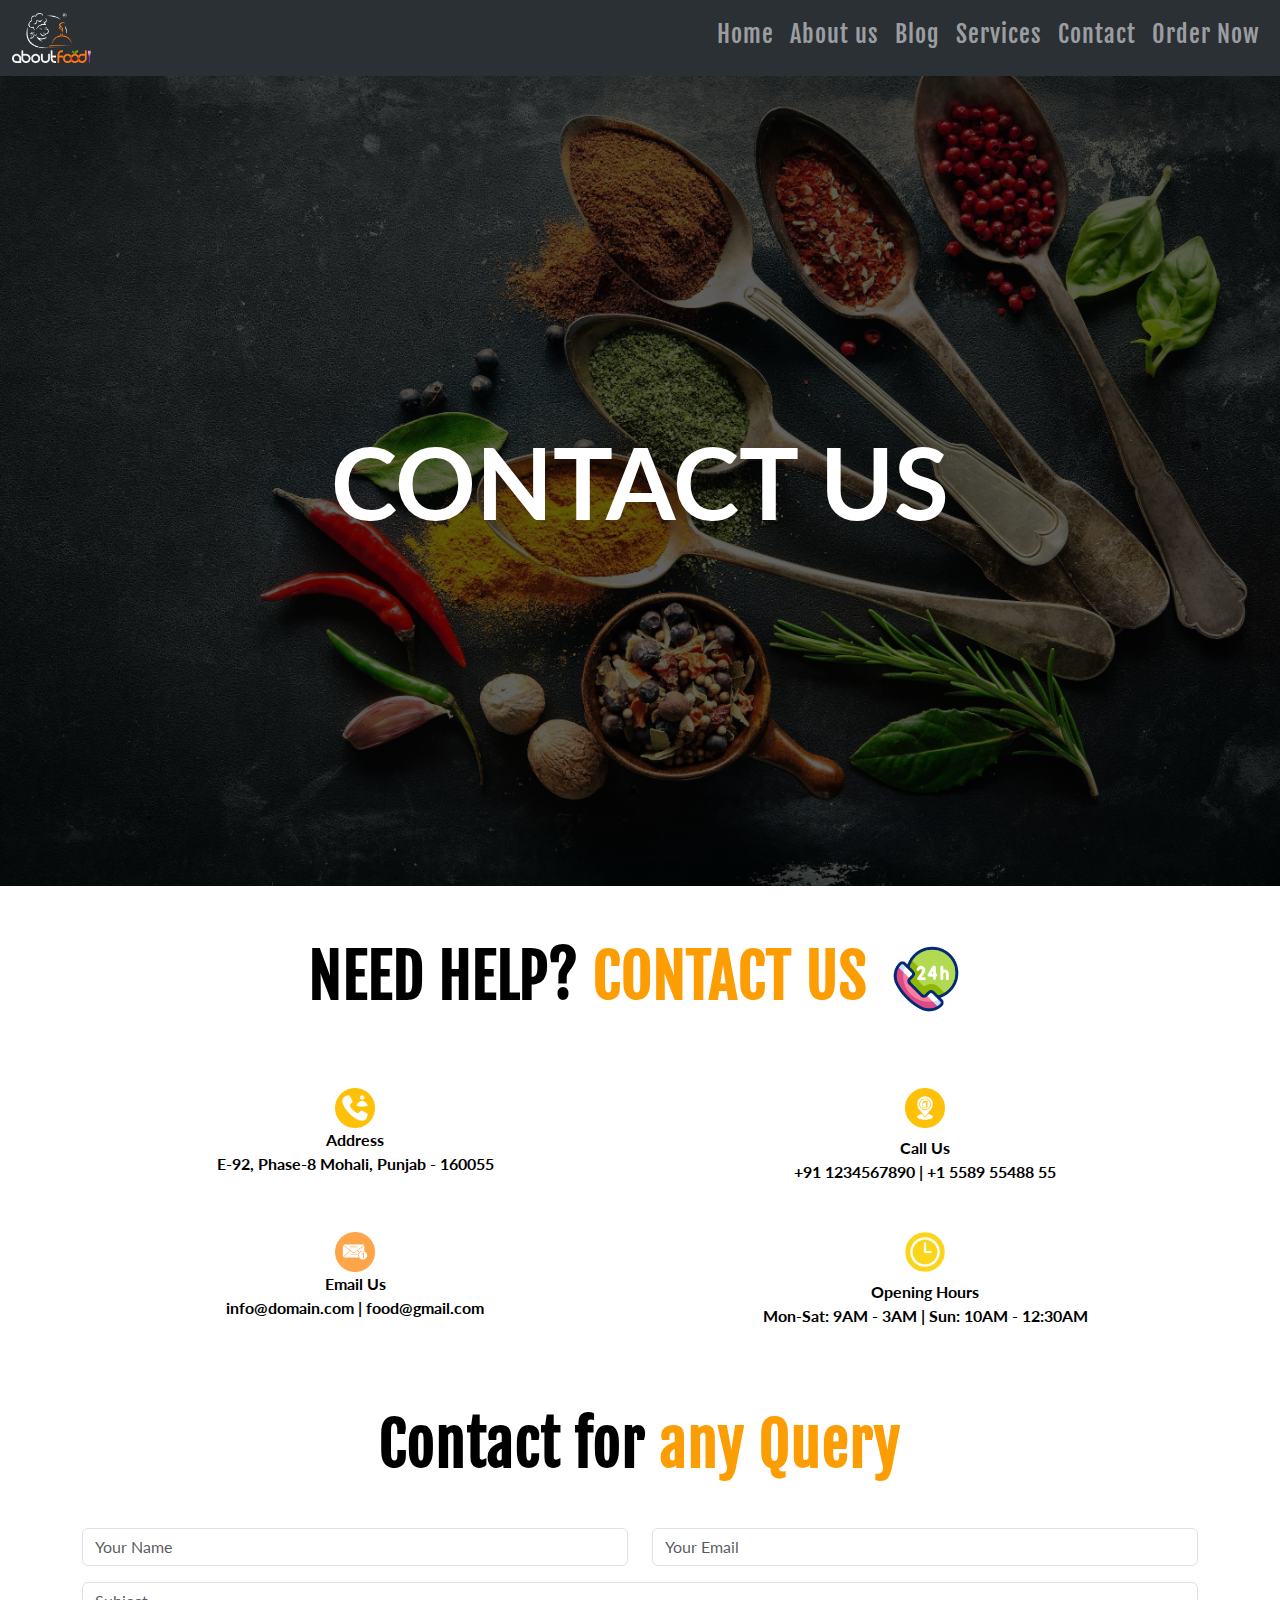
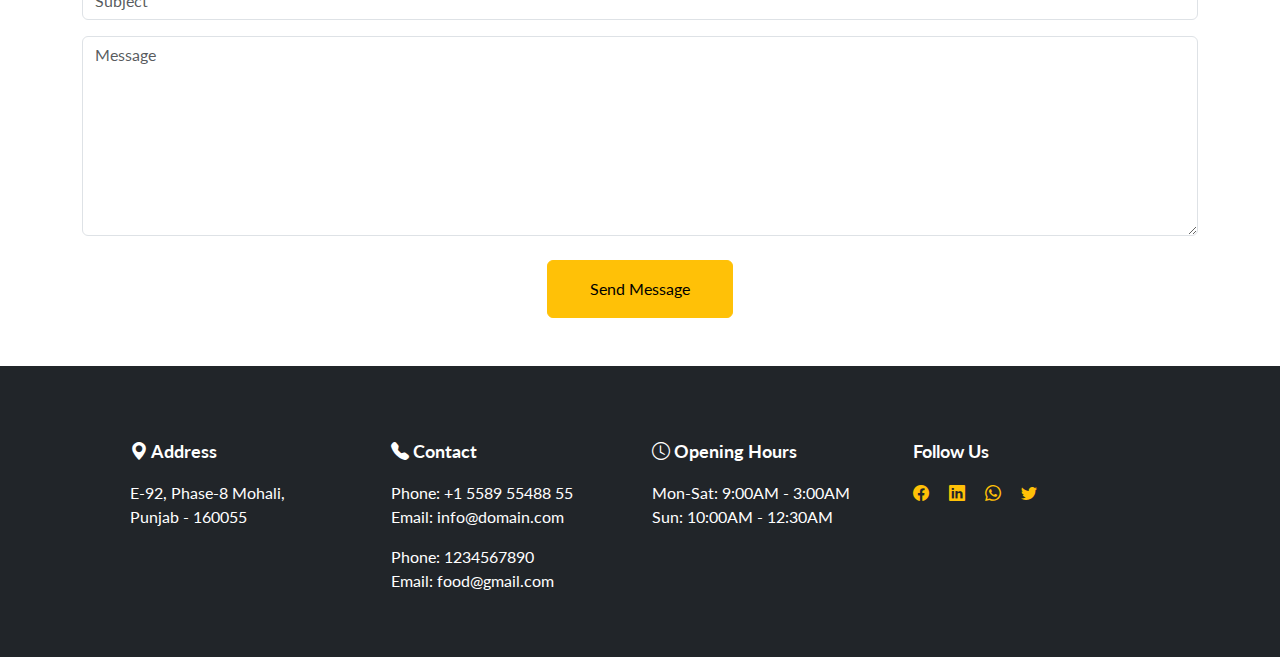
<file: contact.html>
<!DOCTYPE html>
<html lang="en">
<head>
    <meta charset="UTF-8">
    <meta name="viewport" content="width=device-width, initial-scale=1.0">
     <!-- google font -->
  <link rel="preconnect" href="https://fonts.googleapis.com">
  <link rel="preconnect" href="https://fonts.gstatic.com" crossorigin>
  <link href="https://fonts.googleapis.com/css2?family=Fjalla+One&family=Lato:ital,wght@0,100;0,300;0,400;0,700;0,900;1,100;1,300;1,400;1,700;1,900&display=swap" rel="stylesheet">

  <!-- bootstrap link -->
  <link href="https://cdn.jsdelivr.net/npm/bootstrap@5.3.3/dist/css/bootstrap.min.css" rel="stylesheet" integrity="sha384-QWTKZyjpPEjISv5WaRU9OFeRpok6YctnYmDr5pNlyT2bRjXh0JMhjY6hW+ALEwIH" crossorigin="anonymous">

  <!-- bootstrap icons -->
  <link rel="stylesheet" href="https://cdn.jsdelivr.net/npm/bootstrap-icons@1.11.3/font/bootstrap-icons.min.css">

  <!-- stylesheet link -->
 <link rel="stylesheet" href="style.css">

    <title>CONTACT US</title>
</head>
<body>
<!--nav start-->
<nav class="navbar navbar-expand-lg bg-body-tertiary sticky-top"data-bs-theme="dark">
    <div class="container-fluid">
      <a class="navbar-brand " href="#"><img src="egg.png" alt="" class=" foodshop-logo img-fluid"></a>
      <button class="navbar-toggler" type="button" data-bs-toggle="collapse" data-bs-target="#navbarNavAltMarkup" aria-controls="navbarNavAltMarkup" aria-expanded="false" aria-label="Toggle navigation">
        <span class="navbar-toggler-icon"></span>
      </button>
      <div class="collapse navbar-collapse" id="navbarNavAltMarkup">
        <div class="navbar-nav ms-auto">
          <a class="nav-link" href="index.html"><h4>Home</h4></a>
          <a class="nav-link" href="aboutus.html"><h4>About us</h4></a>
          <a class="nav-link" href="blog.html"><h4>Blog</h4></a>
          <a class="nav-link" href="services.html"><h4>Services</h4></a>
          <a class="nav-link" href="contact.html"><h4>Contact</h4></a>
          <a class="nav-link" href="order.html"><h4>Order Now</h4></a>
        </div>
      </div>
    </div>
  </nav>
  <!-- nav end -->



<!--contactus-banner start  -->
<div class="contact-banner">
    <div class="contact-banner-text">CONTACT US</div>
</div> 
<!--contactus end  -->



<!-- contactus start -->
<h2 class="text-center fw-bold mt-5">NEED HELP? <span>CONTACT US</span> <img src="contactus.gif" alt="" height="90px"></h2>

<div class="container mt-5">
    <div class="row">
    <div class="col-lg-6  px-2 p-3 ">
    <img src="contact.png" alt="" height="40px" class="rounded mx-auto d-block" >
    <p class="fw-bold text-center mb-2">Address <br> E-92, Phase-8 Mohali, Punjab - 160055 </p>
    </div>

    <div class="col-lg-6 p-3">
        <img src="address.png" alt="" height="40px" class="rounded mx-auto d-block" >
        <p class="fw-bold text-center mt-2">Call Us <br>+91 1234567890 | +1 5589 55488 55</p>
    </div>
    </div>

    <div class="row">
        <div class="col-lg-6 p-3">
        <img src="email.png" alt="" height="40px" class="rounded mx-auto d-block" >
        <p class="fw-bold text-center mb-2">Email Us <br> info@domain.com |  food@gmail.com </p>
        </div>
    
        <div class="col-lg-6 p-3">
            <img src="clock.png" alt="" height="40px" class="rounded mx-auto d-block" >
            <p class="fw-bold text-center mt-2">Opening Hours <br>Mon-Sat: 9AM - 3AM | Sun: 10AM - 12:30AM</p>
        </div>
        </div>
</div> 
<!-- contactus end -->



<!-- form start -->
<div class="container mt-5">
  <h2 class="text-center fw-bold mt-5">Contact for <span>any Query</span></h2>
  <form class="mt-5" id="contactForm">
    <div class="row">
      <div class="col-lg-6 mb-3">
        <input type="text" class="form-control" placeholder="Your Name" id="name">
      </div>
      <div class="col-lg-6 mb-3">
        <input type="email" class="form-control" placeholder="Your Email" id="email">
      </div>
    </div>
    <input type="text" class="form-control mb-3" placeholder="Subject" id="subject">
    <textarea class="form-control mb-3" placeholder="Message" id="message"></textarea>
    
    <div class="d-grid gap-2 col-2 mx-auto mt-4">
      <button class="btn btn-warning p-3" type="submit">Send Message</button>
    </div>
  </form>
</div>
<!-- form end -->



<!-- footer start -->
<div class="container-fluid bg-dark">
    <div class="container mt-5">
  
      <div class="row p-5">
  
        <div class="col-lg-3 mt-4 ">
         <p class="footer text-white fw-bold bi bi-geo-alt-fill"> Address</p>
         <p class="text-white">E-92, Phase-8 Mohali,<br>Punjab - 160055</p>
        </div>
  
        <div class="col-lg-3 mt-4">
          <p class="footer text-white fw-bold bi bi-telephone-fill"> Contact</p>
          <p class="text-white">Phone: +1 5589 55488 55 <br>
            Email: info@domain.com</p>
            <p class="text-white">Phone: 1234567890 <br>
              Email: food@gmail.com</p>
         </div>
  
         <div class="col-lg-3 mt-4">
          <p class="footer text-white fw-bold bi bi-clock"> Opening Hours</p>
          <p class="text-white">Mon-Sat: 9:00AM - 3:00AM <br> Sun: 10:00AM - 12:30AM</p>
  
         </div>
  
         <div class="col-lg-3 mt-4">
          <p class="footer text-white fw-bold me-3">Follow Us</p>
         <a href="" class="text-warning bi bi-facebook me-3"></a>
         <a href="" class="text-warning bi bi-linkedin me-3"></a>
         <a href="" class="text-warning bi bi-whatsapp me-3"></a>
         <a href="" class="text-warning bi bi-twitter me-3"></a>
         </div>
  
        </div>
  <!-- footer end -->  
</body>
  <script>
    document.addEventListener("DOMContentLoaded", function () {
      const form = document.getElementById("contactForm");
  
      form.addEventListener("submit", function (e) {
        e.preventDefault(); // Prevent actual form submission
  
        const name = document.getElementById("name").value.trim();
        const email = document.getElementById("email").value.trim();
        const subject = document.getElementById("subject").value.trim();
        const message = document.getElementById("message").value.trim();
  
        let errors = [];
  
        if (!name) errors.push("Name is required.");
        if (!email) {
          errors.push("Email is required.");
        } else if (!/^\S+@\S+\.\S+$/.test(email)) {
          errors.push("Invalid email format.");
        }
        if (!subject) errors.push("Subject is required.");
        if (!message) errors.push("Message is required.");
  
        if (errors.length > 0) {
          alert(errors.join("\n"));
        } else {
          alert("Thank you! Your message has been sent.");
          form.reset();
        }
      });
    });
  </script>

</html>
</file>
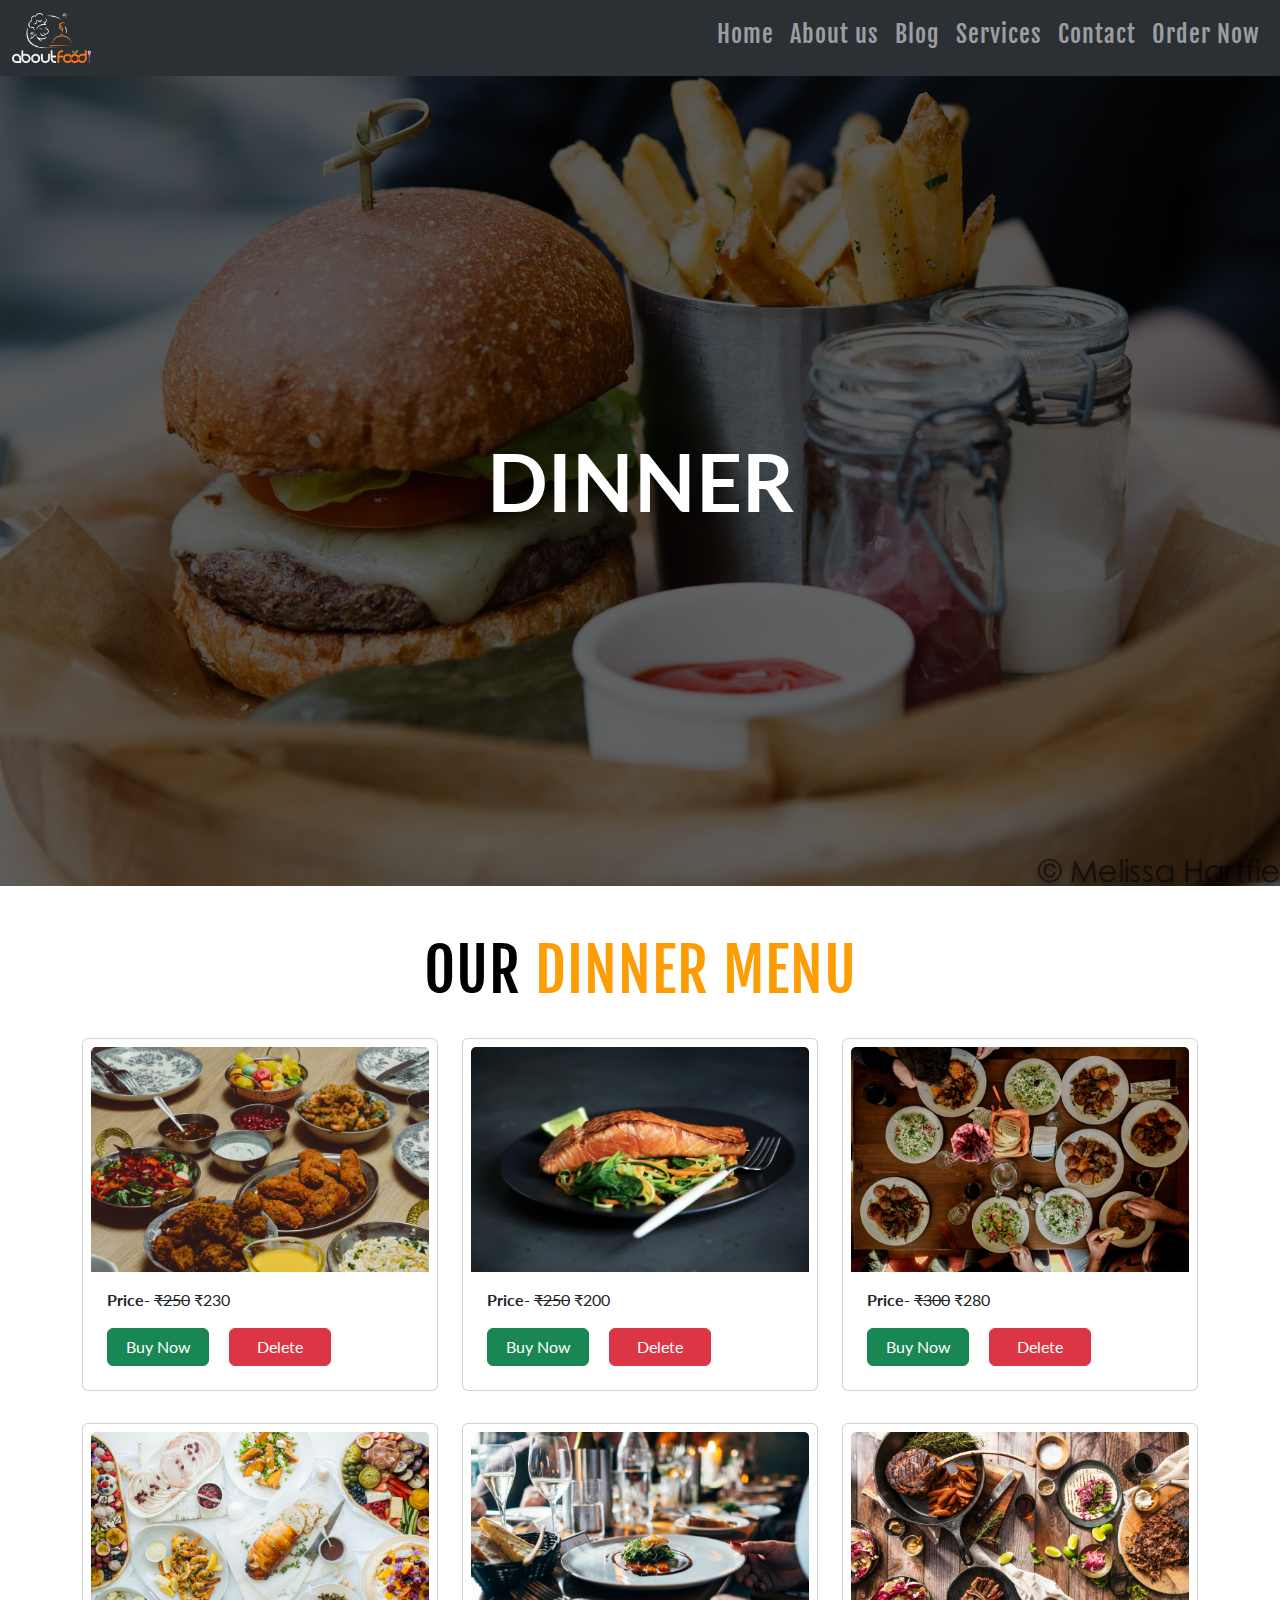
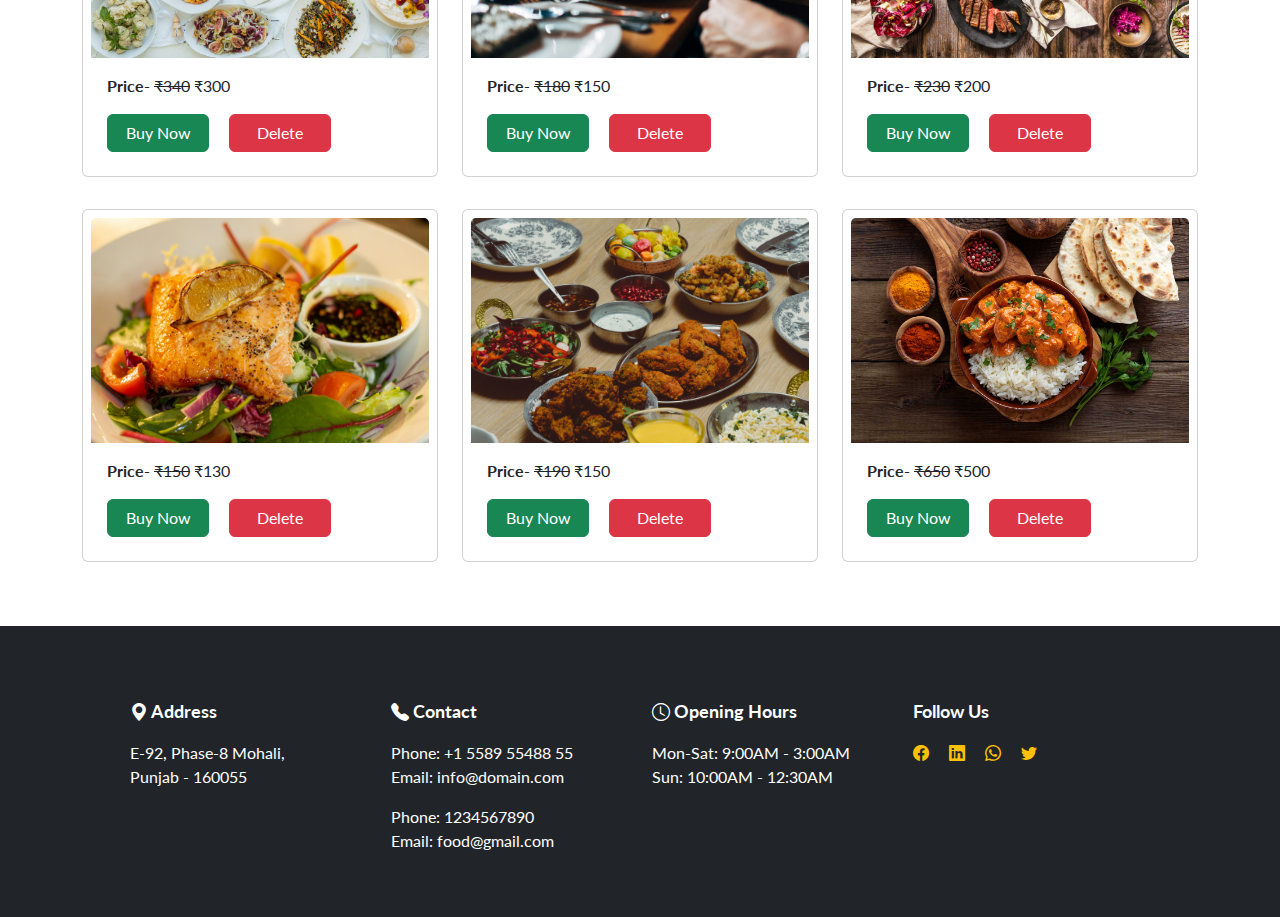
<file: dinner.html>
<!DOCTYPE html>
<html lang="en">
<head>
    <meta charset="UTF-8">
    <meta name="viewport" content="width=device-width, initial-scale=1.0">
     <!-- google font -->
  <link rel="preconnect" href="https://fonts.googleapis.com">
  <link rel="preconnect" href="https://fonts.gstatic.com" crossorigin>
  <link href="https://fonts.googleapis.com/css2?family=Fjalla+One&family=Lato:ital,wght@0,100;0,300;0,400;0,700;0,900;1,100;1,300;1,400;1,700;1,900&display=swap" rel="stylesheet">

  <!-- bootstrap link -->
  <link href="https://cdn.jsdelivr.net/npm/bootstrap@5.3.3/dist/css/bootstrap.min.css" rel="stylesheet" integrity="sha384-QWTKZyjpPEjISv5WaRU9OFeRpok6YctnYmDr5pNlyT2bRjXh0JMhjY6hW+ALEwIH" crossorigin="anonymous">

  <!-- bootstrap icons -->
  <link rel="stylesheet" href="https://cdn.jsdelivr.net/npm/bootstrap-icons@1.11.3/font/bootstrap-icons.min.css">

  <!-- stylesheet link -->
 <link rel="stylesheet" href="style.css">

    <title>DINNER</title>
</head>
<body>
<!--nav start-->
<nav class="navbar navbar-expand-lg bg-body-tertiary sticky-top"data-bs-theme="dark">
    <div class="container-fluid">
      <a class="navbar-brand " href="#"><img src="egg.png" alt="" class=" foodshop-logo img-fluid"></a>
      <button class="navbar-toggler" type="button" data-bs-toggle="collapse" data-bs-target="#navbarNavAltMarkup" aria-controls="navbarNavAltMarkup" aria-expanded="false" aria-label="Toggle navigation">
        <span class="navbar-toggler-icon"></span>
      </button>
      <div class="collapse navbar-collapse" id="navbarNavAltMarkup">
        <div class="navbar-nav ms-auto">
          <a class="nav-link" href="index.html"><h4>Home</h4></a>
          <a class="nav-link" href="aboutus.html"><h4>About us</h4></a>
          <a class="nav-link" href="blog.html"><h4>Blog</h4></a>
          <a class="nav-link" href="services.html"><h4>Services</h4></a>
          <a class="nav-link" href="contact.html"><h4>Contact</h4></a> 
        <a class="nav-link" href="order.html"><h4>Order Now</h4></a>
        </div>
      </div>
    </div>
  </nav>
  <!-- nav end -->


<!--dinner-banner start  -->
<div class="dinner-banner">
  <div class="dinner-banner-text">DINNER</div>
</div> 
<!--dinner-banner end  -->



<!-- dinner menu start -->
<div class="container mt-5">
  <h2 class="text-center"> OUR <span>DINNER MENU</span></h2>
  
  <div class="row gy-3 mt-3">
    <div class="col-lg-4"> 
      <div class=" card card p-2 happy-client card mb-3">
        <img src="b8.jpeg" class="card-img-top" alt="...">
        <div class="card-body">
          <p class="card-text"><b>Price-</b> <del>₹250</del> ₹230</p>
          <a href="/order.html" class="btn btn-success col-4 me-3">Buy Now</a>
          <a href="#" class="btn btn-danger col-4 ">Delete</a>
        </div>
      </div>
    </div>
  
    <div class="col-lg-4"> 
      <div class=" card card p-2 happy-client card mb-3">
        <img src="d1.jpg" class="card-img-top" alt="...">
        <div class="card-body">
          <p class="card-text"><b>Price-</b> <del>₹250</del> ₹200</p></p>
          <a href="/order.html" class="btn btn-success col-4 me-3">Buy Now</a>
          <a href="#" class="btn btn-danger col-4 ">Delete</a>
        </div>
      </div>
    </div>
  
    <div class="col-lg-4"> 
      <div class=" card card p-2 happy-client card mb-3">
        <img src="d2.jpg" class="card-img-top" alt="...">
        <div class="card-body">
          <p class="card-text"><b>Price-</b> <del>₹300</del> ₹280</p></p>
          <a href="/order.html" class="btn btn-success col-4 me-3">Buy Now</a>
          <a href="#" class="btn btn-danger col-4 ">Delete</a>
        </div>
      </div>
    </div>

    <div class="col-lg-4"> 
      <div class=" card card p-2 happy-client card mb-3">
        <img src="d3.jpg" class="card-img-top" alt="...">
        <div class="card-body">
          <p class="card-text"><b>Price-</b> <del>₹340</del> ₹300</p></p>
          <a href="/order.html" class="btn btn-success col-4 me-3">Buy Now</a>
          <a href="#" class="btn btn-danger col-4 ">Delete</a>
        </div>
      </div>
    </div>

    <div class="col-lg-4"> 
      <div class=" card card p-2 happy-client card mb-3">
        <img src="d4.jpg" class="card-img-top" alt="...">
        <div class="card-body">
          <p class="card-text"><b>Price-</b> <del>₹180</del> ₹150</p>
          <a href="/order.html" class="btn btn-success col-4 me-3">Buy Now</a>
          <a href="#" class="btn btn-danger col-4 ">Delete</a>
        </div>
      </div>
    </div>

    <div class="col-lg-4"> 
      <div class=" card card p-2 happy-client card mb-3">
        <img src="d5.jpg" class="card-img-top" alt="...">
        <div class="card-body">
          <p class="card-text"><b>Price-</b> <del>₹230</del> ₹200</p>
          <a href="/order.html" class="btn btn-success col-4 me-3">Buy Now</a>
          <a href="#" class="btn btn-danger col-4 ">Delete</a>
        </div>
      </div>
    </div>

    <div class="col-lg-4"> 
      <div class=" card card p-2 happy-client card mb-3">
        <img src="d6.jpg" class="card-img-top" alt="...">
        <div class="card-body">
          <p class="card-text"><b>Price-</b> <del>₹150</del> ₹130</p>
          <a href="/order.html" class="btn btn-success col-4 me-3">Buy Now</a>
          <a href="#" class="btn btn-danger col-4 ">Delete</a>
        </div>
      </div>
    </div>

    <div class="col-lg-4"> 
      <div class=" card card p-2 happy-client card mb-3">
        <img src="b8.jpeg" class="card-img-top" alt="...">
        <div class="card-body">
          <p class="card-text"><b>Price-</b> <del>₹190</del> ₹150</p>
          <a href="/order.html" class="btn btn-success col-4 me-3">Buy Now</a>
          <a href="#" class="btn btn-danger col-4 ">Delete</a>
        </div>
      </div>
    </div>

    <div class="col-lg-4"> 
      <div class=" card card p-2 happy-client card mb-3">
        <img src="b9.jpg" class="card-img-top" alt="...">
        <div class="card-body">
          <p class="card-text"> <b>Price-</b> <del>₹650</del> ₹500</p>
          <a href="/order.html" class="btn btn-success col-4 me-3">Buy Now</a>
          <a href="#" class="btn btn-danger col-4 ">Delete</a>
        </div>
      </div>
    </div>
  </div>
  </div>  
  <br><br>
  <!-- dinner menu end -->




<!-- footer start -->
<div class="container-fluid bg-dark">
    <div class="container">
  
      <div class="row p-5">
  
        <div class="col-lg-3 mt-4 ">
         <p class="footer text-white fw-bold bi bi-geo-alt-fill"> Address</p>
         <p class="text-white">E-92, Phase-8 Mohali,<br>Punjab - 160055</p>
        </div>
  
        <div class="col-lg-3 mt-4">
          <p class="footer text-white fw-bold bi bi-telephone-fill"> Contact</p>
          <p class="text-white">Phone: +1 5589 55488 55 <br>
            Email: info@domain.com</p>
            <p class="text-white">Phone: 1234567890 <br>
              Email: food@gmail.com</p>
         </div>
  
         <div class="col-lg-3 mt-4">
          <p class="footer text-white fw-bold bi bi-clock"> Opening Hours</p>
          <p class="text-white">Mon-Sat: 9:00AM - 3:00AM <br> Sun: 10:00AM - 12:30AM</p>
  
         </div>
  
         <div class="col-lg-3 mt-4">
          <p class="footer text-white fw-bold me-3">Follow Us</p>
         <a href="" class="text-warning bi bi-facebook me-3"></a>
         <a href="" class="text-warning bi bi-linkedin me-3"></a>
         <a href="" class="text-warning bi bi-whatsapp me-3"></a>
         <a href="" class="text-warning bi bi-twitter me-3"></a>
         </div>
  
        </div>
  <!-- footer end -->  
</body>
<!-- script link -->
<script src="https://cdn.jsdelivr.net/npm/bootstrap@5.3.3/dist/js/bootstrap.bundle.min.js" integrity="sha384-YvpcrYf0tY3lHB60NNkmXc5s9fDVZLESaAA55NDzOxhy9GkcIdslK1eN7N6jIeHz" crossorigin="anonymous"></script>

</html>
</file>
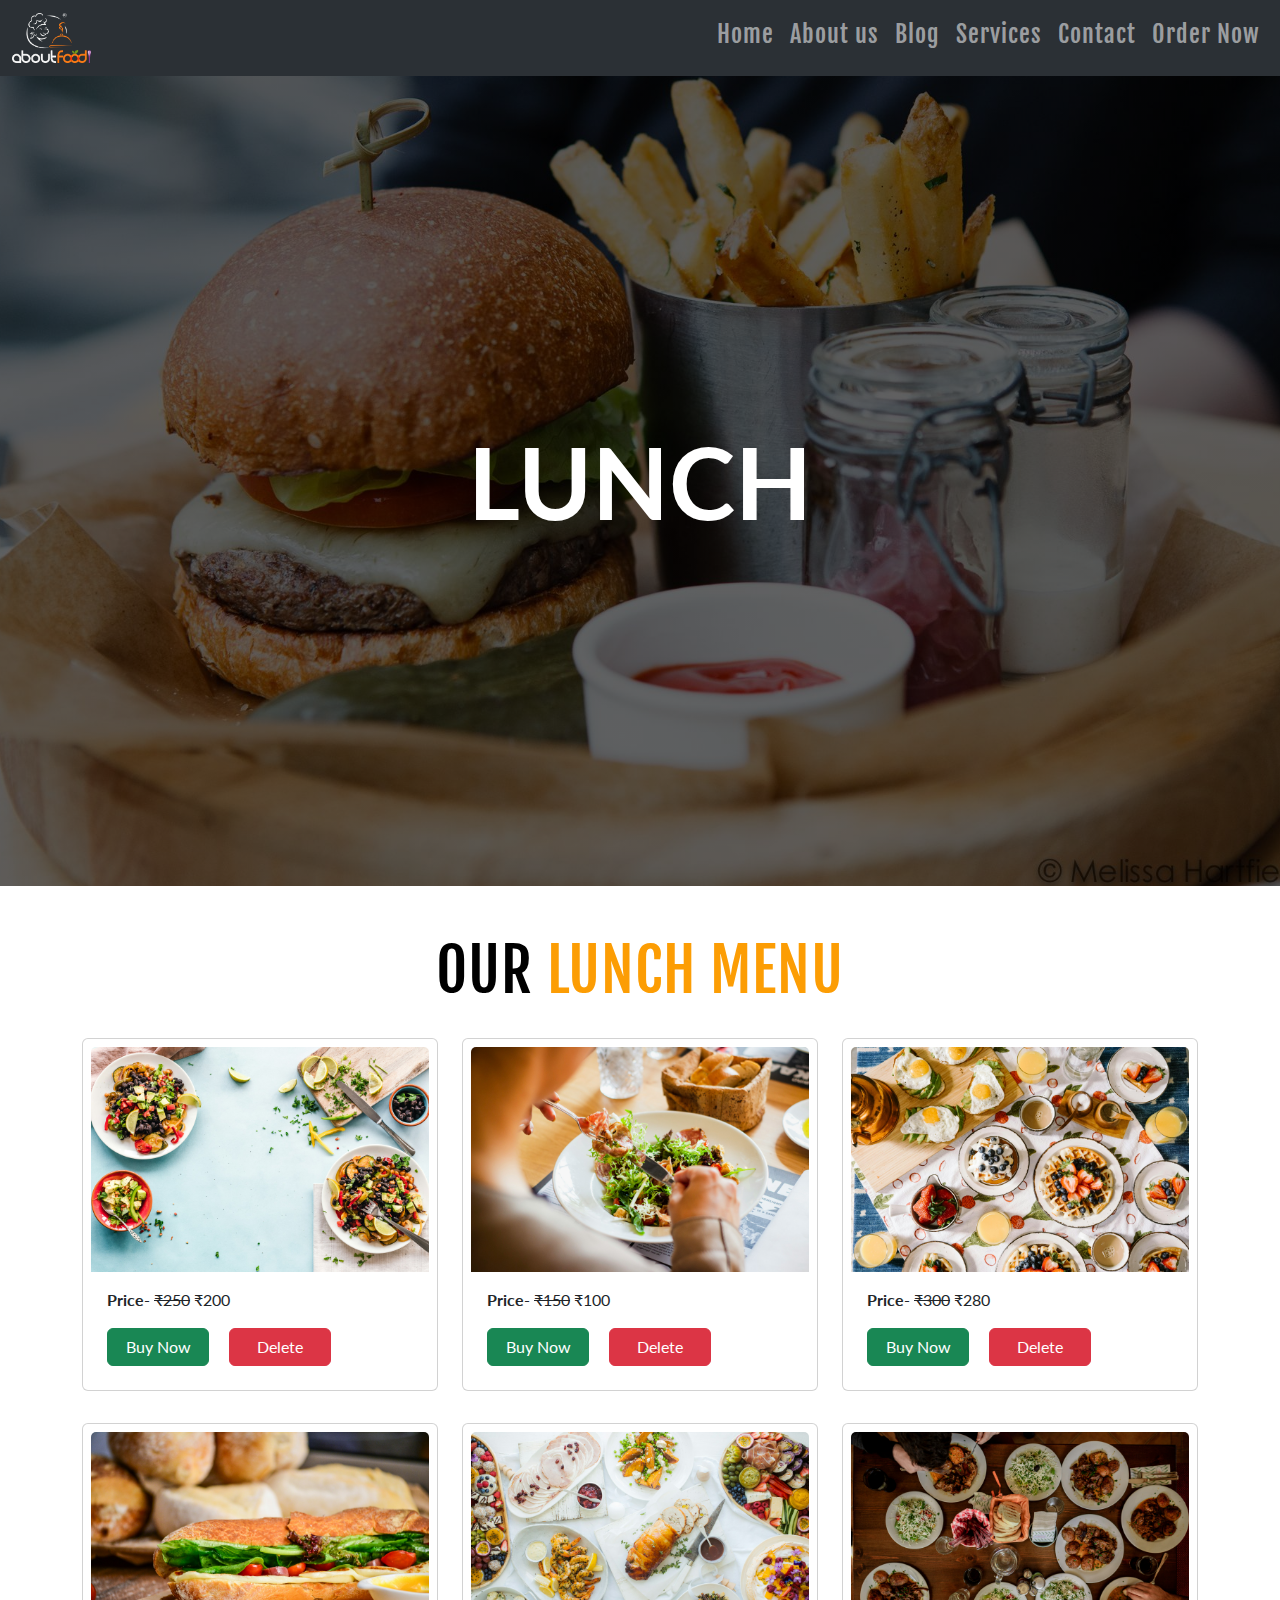
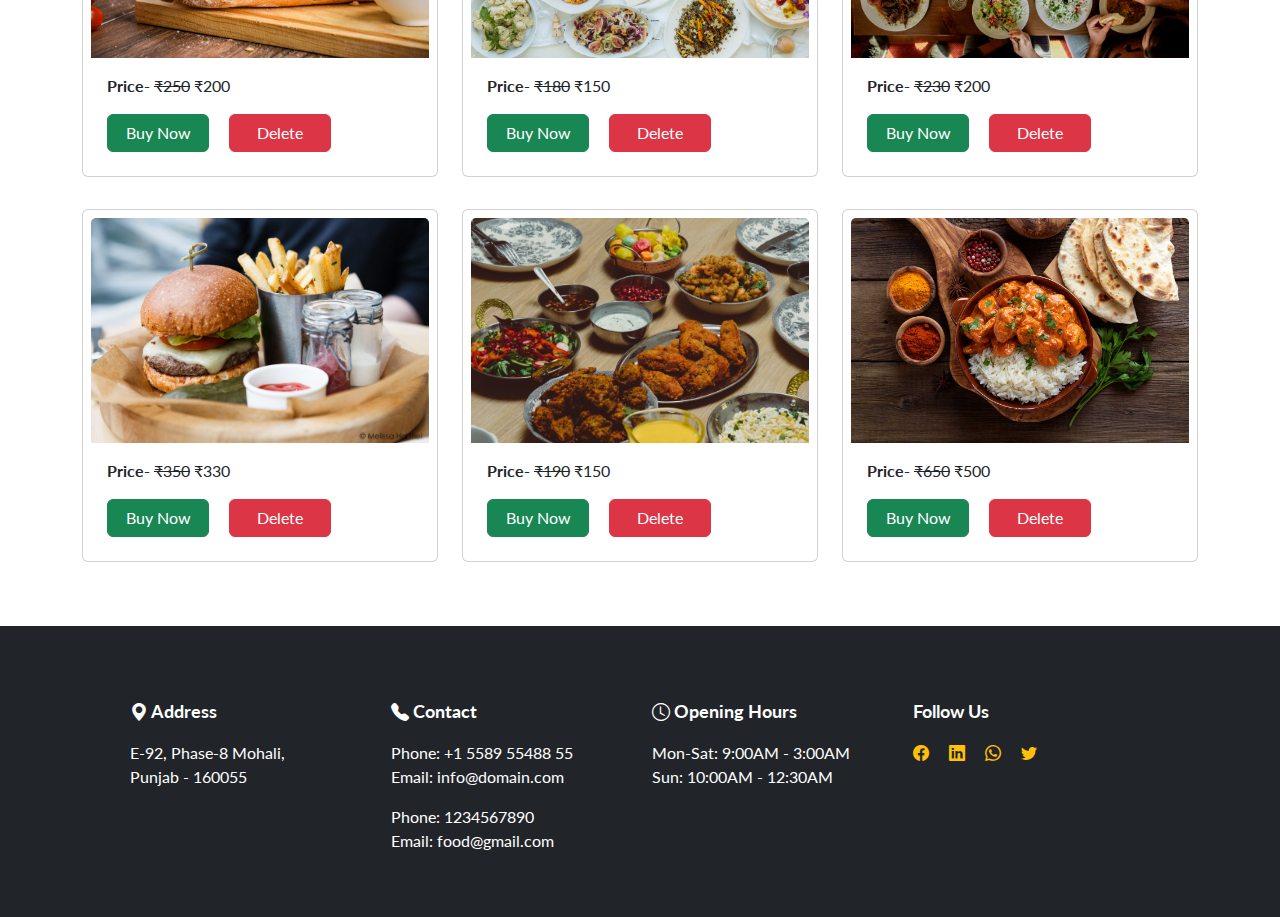
<file: lunch.html>
<!DOCTYPE html>
<html lang="en">
<head>
    <meta charset="UTF-8">
    <meta name="viewport" content="width=device-width, initial-scale=1.0">
     <!-- google font -->
  <link rel="preconnect" href="https://fonts.googleapis.com">
  <link rel="preconnect" href="https://fonts.gstatic.com" crossorigin>
  <link href="https://fonts.googleapis.com/css2?family=Fjalla+One&family=Lato:ital,wght@0,100;0,300;0,400;0,700;0,900;1,100;1,300;1,400;1,700;1,900&display=swap" rel="stylesheet">

  <!-- bootstrap link -->
  <link href="https://cdn.jsdelivr.net/npm/bootstrap@5.3.3/dist/css/bootstrap.min.css" rel="stylesheet" integrity="sha384-QWTKZyjpPEjISv5WaRU9OFeRpok6YctnYmDr5pNlyT2bRjXh0JMhjY6hW+ALEwIH" crossorigin="anonymous">

  <!-- bootstrap icons -->
  <link rel="stylesheet" href="https://cdn.jsdelivr.net/npm/bootstrap-icons@1.11.3/font/bootstrap-icons.min.css">

  <!-- stylesheet link -->
 <link rel="stylesheet" href="style.css">

    <title>lunch</title>
</head>
<body>
<!--nav start-->
<nav class="navbar navbar-expand-lg bg-body-tertiary sticky-top"data-bs-theme="dark">
    <div class="container-fluid">
      <a class="navbar-brand " href="#"><img src="/egg.png" alt="" class=" foodshop-logo img-fluid"></a>
      <button class="navbar-toggler" type="button" data-bs-toggle="collapse" data-bs-target="#navbarNavAltMarkup" aria-controls="navbarNavAltMarkup" aria-expanded="false" aria-label="Toggle navigation">
        <span class="navbar-toggler-icon"></span>
      </button>
      <div class="collapse navbar-collapse" id="navbarNavAltMarkup">
        <div class="navbar-nav ms-auto">
          <a class="nav-link" href="index.html"><h4>Home</h4></a>
          <a class="nav-link" href="aboutus.html"><h4>About us</h4></a>
          <a class="nav-link" href="blog.html"><h4>Blog</h4></a>
          <a class="nav-link" href="services.html"><h4>Services</h4></a>
          <a class="nav-link" href="contact.html"><h4>Contact</h4></a>
        <a class="nav-link" href="order.html"><h4>Order Now</h4></a>
      </div>
      </div>
    </div>
  </nav>
  <!-- nav end -->


<!--lunch-banner start  -->
<div class="lunch-banner">
  <div class="lunch-banner-text">LUNCH</div>
</div> 
<!--lunch-banner end  -->



<!-- lunch menu start -->
<div class="container mt-5">
  <h2 class="text-center"> OUR <span>LUNCH MENU</span></h2>
  
  <div class="row gy-3 mt-3">
    <div class="col-lg-4"> 
      <div class=" card card p-2 happy-client card mb-3">
        <img src="/L1.jpg" class="card-img-top" alt="...">
        <div class="card-body">
          <p class="card-text"><b>Price-</b> <del>₹250</del> ₹200</p>
          <a href="/order.html" class="btn btn-success col-4 me-3">Buy Now</a>
          <a href="#" class="btn btn-danger col-4 ">Delete</a>
        </div>
      </div>
    </div>
  
    <div class="col-lg-4"> 
      <div class=" card card p-2 happy-client card mb-3">
        <img src="/L2.jpg" class="card-img-top" alt="...">
        <div class="card-body">
          <p class="card-text"><b>Price-</b> <del>₹150</del> ₹100</p></p>
          <a href="/order.html" class="btn btn-success col-4 me-3">Buy Now</a>
          <a href="#" class="btn btn-danger col-4 ">Delete</a>
        </div>
      </div>
    </div>
  
    <div class="col-lg-4"> 
      <div class=" card card p-2 happy-client card mb-3">
        <img src="/bf3.jpg" class="card-img-top" alt="...">
        <div class="card-body">
          <p class="card-text"><b>Price-</b> <del>₹300</del> ₹280</p></p>
          <a href="/order.html" class="btn btn-success col-4 me-3">Buy Now</a>
          <a href="#" class="btn btn-danger col-4 ">Delete</a>
        </div>
      </div>
    </div>

    <div class="col-lg-4"> 
      <div class=" card card p-2 happy-client card mb-3">
        <img src="/L4.jpg" class="card-img-top" alt="...">
        <div class="card-body">
          <p class="card-text"><b>Price-</b> <del>₹250</del> ₹200</p></p>
          <a href="/order.html" class="btn btn-success col-4 me-3">Buy Now</a>
          <a href="#" class="btn btn-danger col-4 ">Delete</a>
        </div>
      </div>
    </div>

    <div class="col-lg-4"> 
      <div class=" card card p-2 happy-client card mb-3">
        <img src="/L5.jpg" class="card-img-top" alt="...">
        <div class="card-body">
          <p class="card-text"><b>Price-</b> <del>₹180</del> ₹150</p>
          <a href="/order.html" class="btn btn-success col-4 me-3">Buy Now</a>
          <a href="#" class="btn btn-danger col-4 ">Delete</a>
        </div>
      </div>
    </div>

    <div class="col-lg-4"> 
      <div class=" card card p-2 happy-client card mb-3">
        <img src="/L6.jpg" class="card-img-top" alt="...">
        <div class="card-body">
          <p class="card-text"><b>Price-</b> <del>₹230</del> ₹200</p>
          <a href="/order.html" class="btn btn-success col-4 me-3">Buy Now</a>
          <a href="#" class="btn btn-danger col-4 ">Delete</a>
        </div>
      </div>
    </div>

    <div class="col-lg-4"> 
      <div class=" card card p-2 happy-client card mb-3">
        <img src="/b7.jpg" class="card-img-top" alt="...">
        <div class="card-body">
          <p class="card-text"><b>Price-</b> <del>₹350</del> ₹330</p>
          <a href="/order.html" class="btn btn-success col-4 me-3">Buy Now</a>
          <a href="#" class="btn btn-danger col-4 ">Delete</a>
        </div>
      </div>
    </div>

    <div class="col-lg-4"> 
      <div class=" card card p-2 happy-client card mb-3">
        <img src="/b8.jpeg" class="card-img-top" alt="...">
        <div class="card-body">
          <p class="card-text"><b>Price-</b> <del>₹190</del> ₹150</p>
          <a href="/order.html" class="btn btn-success col-4 me-3">Buy Now</a>
          <a href="#" class="btn btn-danger col-4 ">Delete</a>
        </div>
      </div>
    </div>

    <div class="col-lg-4"> 
      <div class=" card card p-2 happy-client card mb-3">
        <img src="/b9.jpg" class="card-img-top" alt="...">
        <div class="card-body">
          <p class="card-text"> <b>Price-</b> <del>₹650</del> ₹500</p>
          <a href="/order.html" class="btn btn-success col-4 me-3">Buy Now</a>
          <a href="#" class="btn btn-danger col-4 ">Delete</a>
        </div>
      </div>
    </div>
  </div>
  </div>  
  <br><br>
  <!-- lunch menu end -->




<!-- footer start -->
<div class="container-fluid bg-dark">
    <div class="container">
  
      <div class="row p-5">
  
        <div class="col-lg-3 mt-4 ">
         <p class="footer text-white fw-bold bi bi-geo-alt-fill"> Address</p>
         <p class="text-white">E-92, Phase-8 Mohali,<br>Punjab - 160055</p>
        </div>
  
        <div class="col-lg-3 mt-4">
          <p class="footer text-white fw-bold bi bi-telephone-fill"> Contact</p>
          <p class="text-white">Phone: +1 5589 55488 55 <br>
            Email: info@domain.com</p>
            <p class="text-white">Phone: 1234567890 <br>
              Email: food@gmail.com</p>
         </div>
  
         <div class="col-lg-3 mt-4">
          <p class="footer text-white fw-bold bi bi-clock"> Opening Hours</p>
          <p class="text-white">Mon-Sat: 9:00AM - 3:00AM <br> Sun: 10:00AM - 12:30AM</p>
  
         </div>
  
         <div class="col-lg-3 mt-4">
          <p class="footer text-white fw-bold me-3">Follow Us</p>
         <a href="" class="text-warning bi bi-facebook me-3"></a>
         <a href="" class="text-warning bi bi-linkedin me-3"></a>
         <a href="" class="text-warning bi bi-whatsapp me-3"></a>
         <a href="" class="text-warning bi bi-twitter me-3"></a>
         </div>
  
        </div>
  <!-- footer end -->  
</body>
<!-- script link -->
<script src="https://cdn.jsdelivr.net/npm/bootstrap@5.3.3/dist/js/bootstrap.bundle.min.js" integrity="sha384-YvpcrYf0tY3lHB60NNkmXc5s9fDVZLESaAA55NDzOxhy9GkcIdslK1eN7N6jIeHz" crossorigin="anonymous"></script>

</html>
</file>
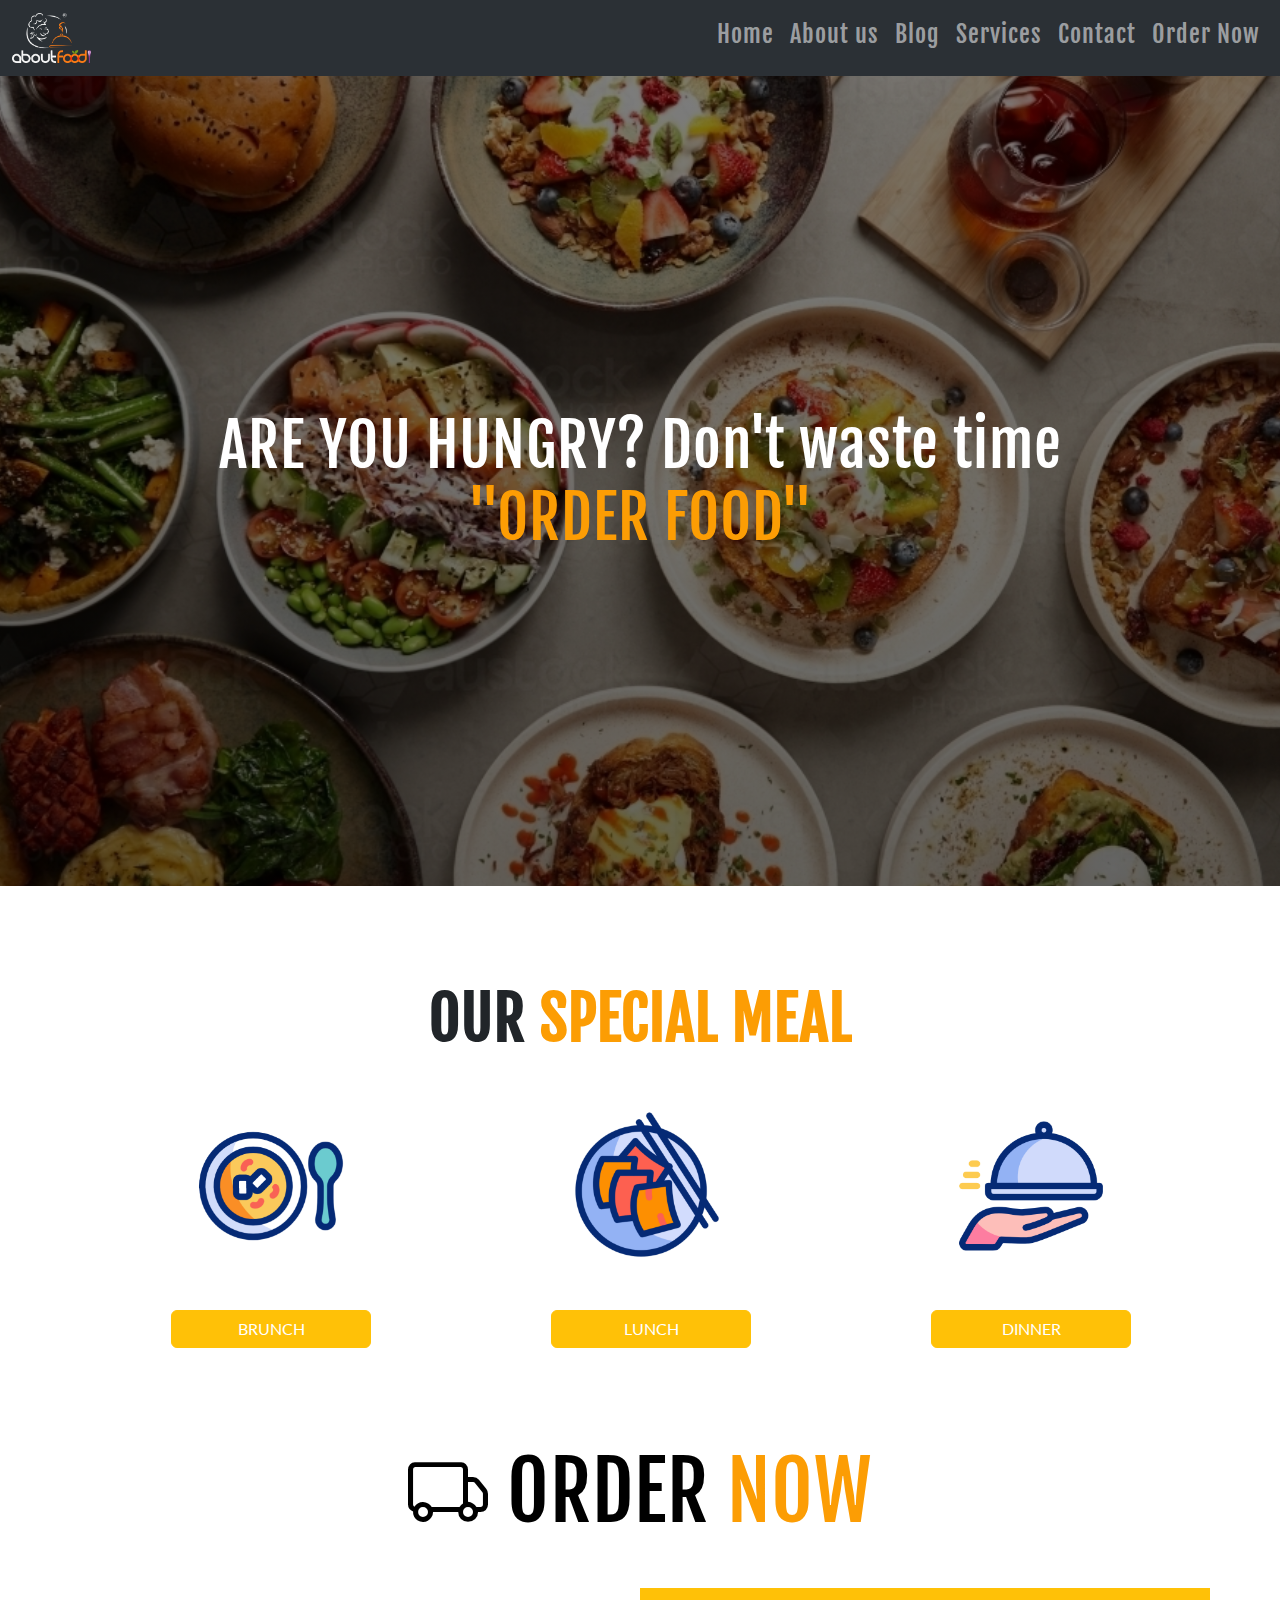
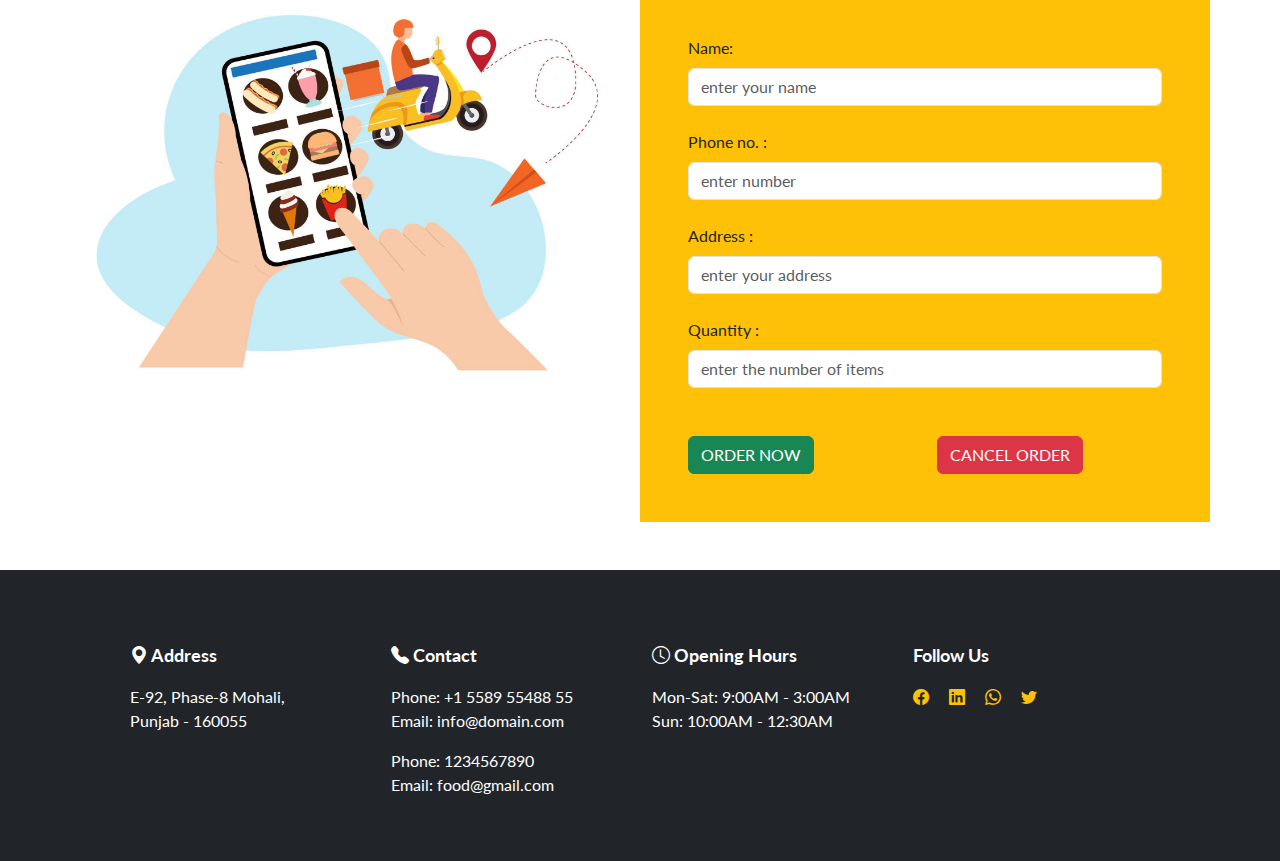
<file: order.html>
<!DOCTYPE html>
<html lang="en">
<head>
    <meta charset="UTF-8">
    <meta name="viewport" content="width=device-width, initial-scale=1.0">
    <!-- google font -->
  <link rel="preconnect" href="https://fonts.googleapis.com">
  <link rel="preconnect" href="https://fonts.gstatic.com" crossorigin>
  <link href="https://fonts.googleapis.com/css2?family=Fjalla+One&family=Lato:ital,wght@0,100;0,300;0,400;0,700;0,900;1,100;1,300;1,400;1,700;1,900&display=swap" rel="stylesheet">

  <!-- bootstrap link -->
  <link href="https://cdn.jsdelivr.net/npm/bootstrap@5.3.3/dist/css/bootstrap.min.css" rel="stylesheet" integrity="sha384-QWTKZyjpPEjISv5WaRU9OFeRpok6YctnYmDr5pNlyT2bRjXh0JMhjY6hW+ALEwIH" crossorigin="anonymous">

  <!-- bootstrap icons -->
  <link rel="stylesheet" href="https://cdn.jsdelivr.net/npm/bootstrap-icons@1.11.3/font/bootstrap-icons.min.css">

  <!-- stylesheet link -->
 <link rel="stylesheet" href="style.css">
    <title>order now</title>

</head>
<body>
    <!--nav start-->
<nav class="navbar navbar-expand-lg bg-body-tertiary sticky-top"data-bs-theme="dark">
    <div class="container-fluid">
      <a class="navbar-brand " href="#"><img src="egg.png" alt="" class=" foodshop-logo img-fluid"></a>
      <button class="navbar-toggler" type="button" data-bs-toggle="collapse" data-bs-target="#navbarNavAltMarkup" aria-controls="navbarNavAltMarkup" aria-expanded="false" aria-label="Toggle navigation">
        <span class="navbar-toggler-icon"></span>
      </button>
      <div class="collapse navbar-collapse" id="navbarNavAltMarkup">
        <div class="navbar-nav ms-auto">
          <a class="nav-link" href="index.html"><h4>Home</h4></a>
          <a class="nav-link" href="aboutus.html"><h4>About us</h4></a>
          <a class="nav-link" href="blog.html"><h4>Blog</h4></a>
          <a class="nav-link" href="services.html"><h4>Services</h4></a>
          <a class="nav-link" href="contact.html"><h4>Contact</h4></a>
        <a class="nav-link" href="order.html"><h4>Order Now</h4></a>
      </div>
      </div>
    </div>
  </nav>
  <!-- nav end -->



  <!-- banner start -->
   <div class="ordernow-banner">
      <h2 class="text-white aboutus-banner-text">ARE YOU HUNGRY? Don't waste time <span>"ORDER FOOD"</span></h2>
   </div>
  <!-- banner end -->



   <!-- our menu start -->
 <div class="menu">
    <div class="container ">
     <div class="row mt-5 ">
       <h2 class="text-center fw-bold text-dark mt-5"> OUR <span>SPECIAL MEAL</span></h2>
     </div>
   
     <div class=" menu-text row mt-4 ">
       <div class="col-lg-4">
         <div class="d-grid gap-2 col-6 mx-auto">
          <img src="breakfast.gif" alt=""height="200px" width="200px">
           <button class="btn btn-warning mt-3" type="button"><a href="breakfast.html" class="text-white">BRUNCH</a></button>
         </div>
         
       </div>
       <div class="col-lg-4">
         <div class="d-grid gap-2 col-6 mx-auto">
          <img src="lunchlogo.gif" alt=""height="200px" width="200px">
           <button class="btn btn-warning mt-3" type="button"><a href="lunch.html" class="text-white">LUNCH</a></button>
         </div>
       </div>
       <div class="col-lg-4">
         <div class="d-grid gap-2 col-6 mx-auto">
          <img src="dinner.gif" alt=""height="200px" width="200px">
           <button class="btn btn-warning mt-3" type="button"><a href="dinner.html" class="text-white">DINNER</a></button>
         </div>
       </div>
     </div> 
   
    </div>
    </div><br><br>
    <!-- our menu end --> 



    <!-- order now -->
     <div class="container">
        <h1 class="text-center mt-5 "> <i class="bi bi-truck"></i> ORDER <SPAN>NOW</SPAN></h1>
        <div class="row mt-5">
            <div class="col-lg-6">
            <img src="food online.jpg" alt="" class="img-fluid">
        </div>

        <div class="col-lg-6 bg-warning p-5">
            <form>
                <label class="form-label text-dark">Name: </label>
                <input type="text" class="form-control text-dark" placeholder="enter your name" id="name">

                <label class="form-label text-dark mt-4">Phone no. : </label>
                <input type="number" class="form-control text-dark" placeholder="enter number" id="phone">

                <label class="form-label text-dark mt-4">Address : </label>
                <input type="text" class="form-control text-dark" placeholder="enter your address" id="address">

                <label class="form-label text-dark mt-4">Quantity : </label>
                <input type="number" class="form-control text-dark" placeholder="enter the number of items" id="qty">

              <div class="row">
                <div class="col-lg-6 mt-5"><button type="button" class="btn btn-success">ORDER NOW</button></div>
                <div class="col-lg-6 mt-5"><button type="button" class="btn btn-danger">CANCEL ORDER</button></div>
              </div>

            </form>
        </div>

        </div>
    </div>
        
     <!-- order now -->



     <!-- footer start -->
 <div class="container-fluid bg-dark mt-5">
  <div class="container">

    <div class="row p-5">

      <div class="col-lg-3 mt-4 ">
       <p class="footer text-white fw-bold bi bi-geo-alt-fill"> Address</p>
       <p class="text-white">E-92, Phase-8 Mohali,<br>Punjab - 160055</p>
      </div>

      <div class="col-lg-3 mt-4">
        <p class="footer text-white fw-bold bi bi-telephone-fill"> Contact</p>
        <p class="text-white">Phone: +1 5589 55488 55 <br>
          Email: info@domain.com</p>
          <p class="text-white">Phone: 1234567890 <br>
            Email: food@gmail.com</p>
       </div>

       <div class="col-lg-3 mt-4">
        <p class="footer text-white fw-bold bi bi-clock"> Opening Hours</p>
        <p class="text-white">Mon-Sat: 9:00AM - 3:00AM <br> Sun: 10:00AM - 12:30AM</p>

       </div>

       <div class="col-lg-3 mt-4">
        <p class="footer text-white fw-bold me-3">Follow Us</p>
       <a href="" class="text-warning bi bi-facebook me-3"></a>
       <a href="" class="text-warning bi bi-linkedin me-3"></a>
       <a href="" class="text-warning bi bi-whatsapp me-3"></a>
       <a href="" class="text-warning bi bi-twitter me-3"></a>
       </div>

      </div>
<!-- footer end -->
    
<script>
  document.addEventListener("DOMContentLoaded", function () {
    const orderBtn = document.querySelector(".btn-success");
    const cancelBtn = document.querySelector(".btn-danger");

    orderBtn.addEventListener("click", function () {
      // Get form values
      const name = document.getElementById("name").value.trim();
      const phone = document.getElementById("phone").value.trim();
      const address = document.getElementById("address").value.trim();
      const qty = document.getElementById("qty").value.trim();

      const errors = [];

      if (!name) errors.push("Name is required.");
      if (!phone) errors.push("Phone number is required.");
      if (!address) errors.push("Address is required.");
      if (!qty) errors.push("Quantity is required.");

      if (errors.length > 0) {
        alert("Please fix the following:\n\n" + errors.join("\n"));
      } else {
        alert("Thank you! Your order has been placed successfully.");
      }
    });

    cancelBtn.addEventListener("click", function () {
      const confirmCancel = confirm("Are you sure you want to cancel your order?");
      if (confirmCancel) {
        alert("Your order has been cancelled.");
      }
    });
  });
</script>


</html>
</file>
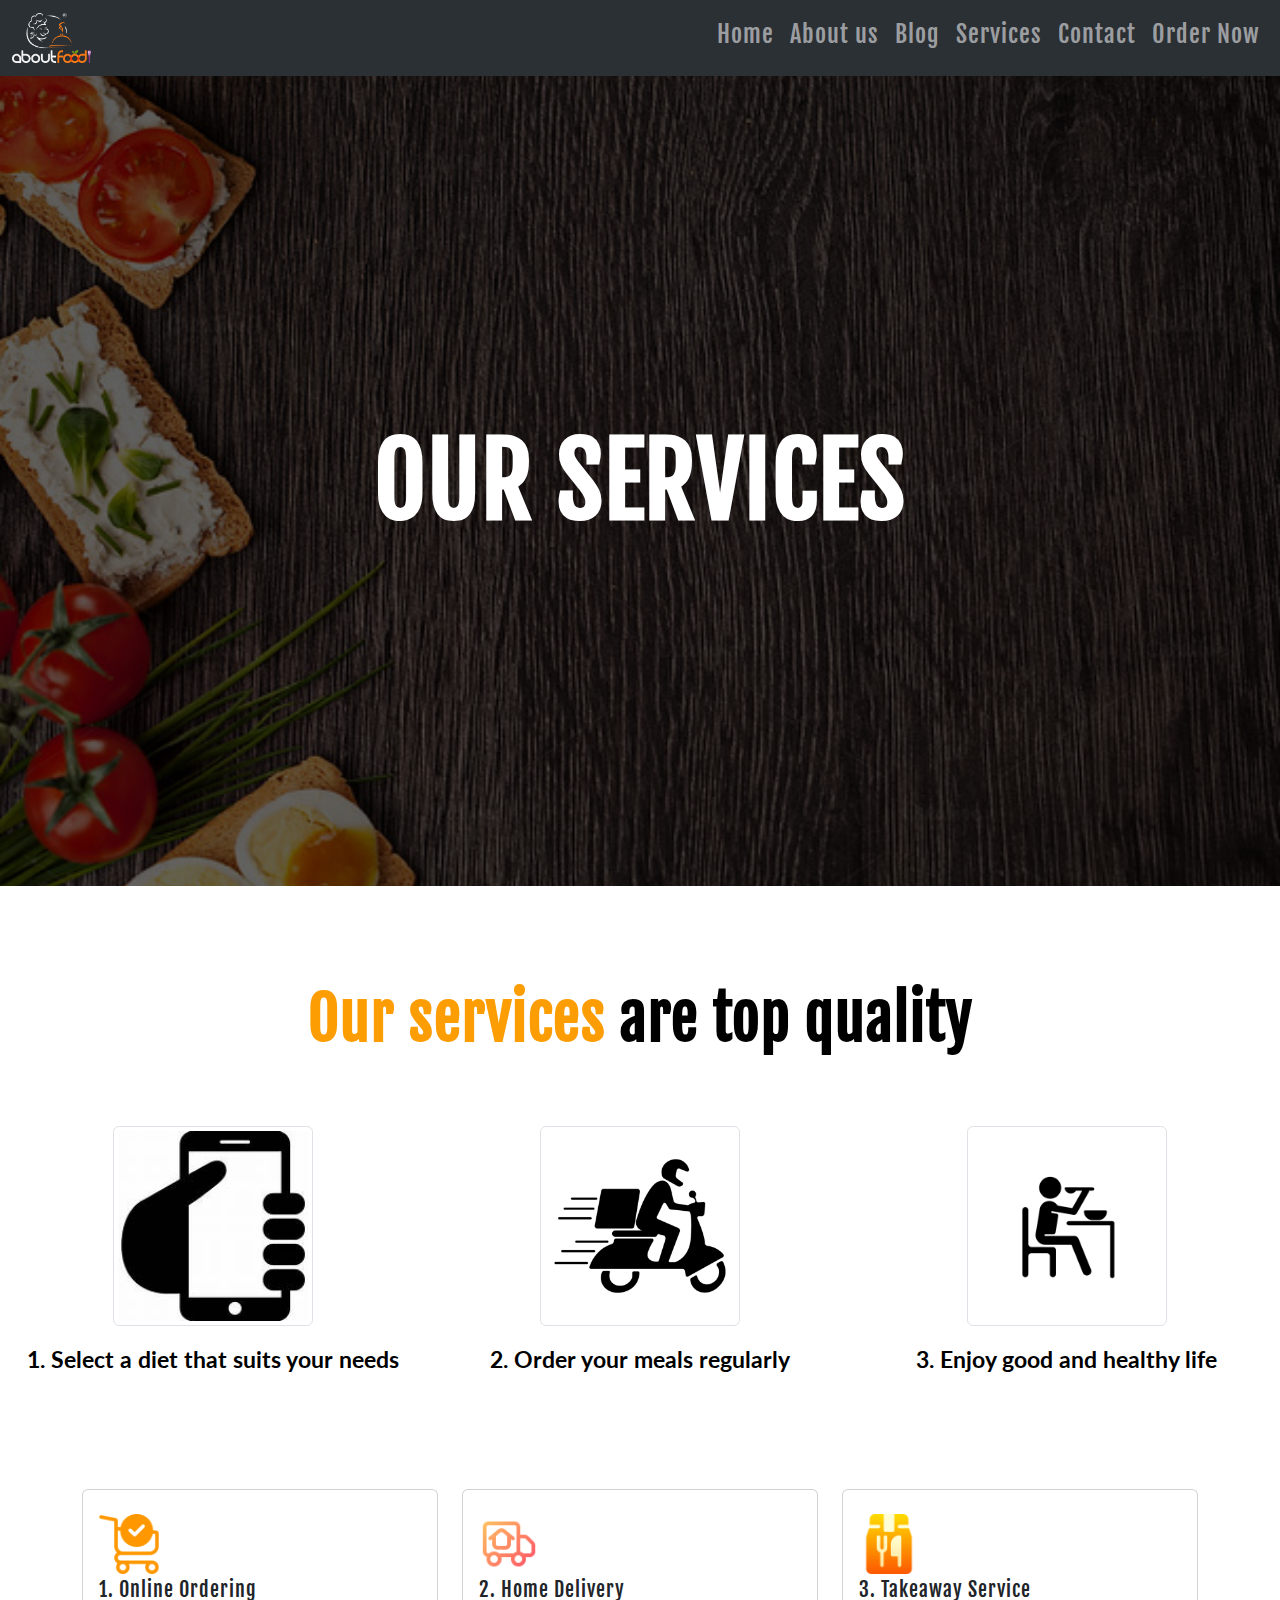
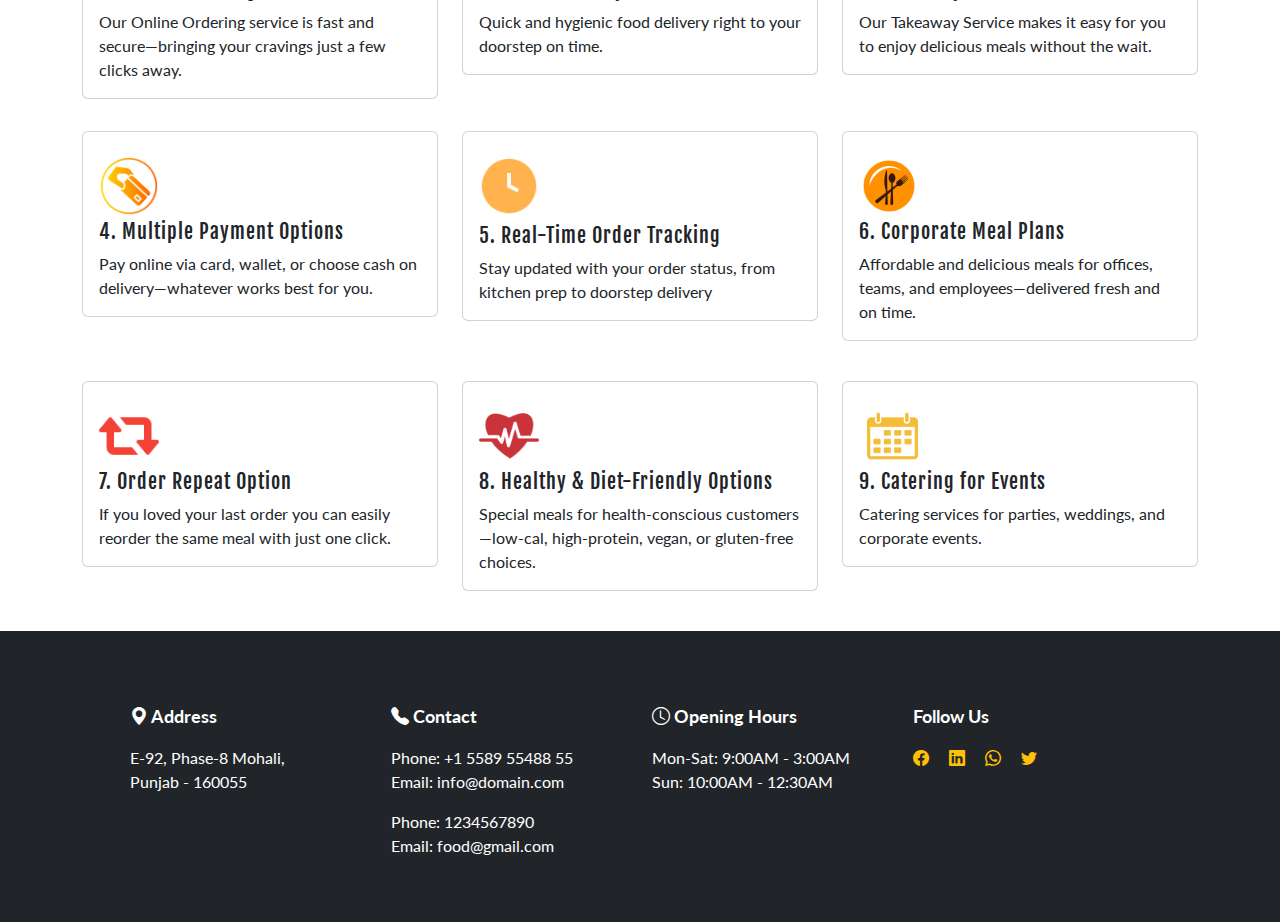
<file: services.html>
<!DOCTYPE html>
<html lang="en">
<head>
    <meta charset="UTF-8">
    <meta name="viewport" content="width=device-width, initial-scale=1.0">
     <!-- google font -->
  <link rel="preconnect" href="https://fonts.googleapis.com">
  <link rel="preconnect" href="https://fonts.gstatic.com" crossorigin>
  <link href="https://fonts.googleapis.com/css2?family=Fjalla+One&family=Lato:ital,wght@0,100;0,300;0,400;0,700;0,900;1,100;1,300;1,400;1,700;1,900&display=swap" rel="stylesheet">

  <!-- bootstrap link -->
  <link href="https://cdn.jsdelivr.net/npm/bootstrap@5.3.3/dist/css/bootstrap.min.css" rel="stylesheet" integrity="sha384-QWTKZyjpPEjISv5WaRU9OFeRpok6YctnYmDr5pNlyT2bRjXh0JMhjY6hW+ALEwIH" crossorigin="anonymous">

  <!-- bootstrap icons -->
  <link rel="stylesheet" href="https://cdn.jsdelivr.net/npm/bootstrap-icons@1.11.3/font/bootstrap-icons.min.css">

  <!-- stylesheet link -->
 <link rel="stylesheet" href="style.css">

    <title>services</title>
</head>
<body>
<!--nav start-->
<nav class="navbar navbar-expand-lg bg-body-tertiary sticky-top"data-bs-theme="dark">
    <div class="container-fluid">
      <a class="navbar-brand " href="#"><img src="/egg.png" alt="" class=" foodshop-logo img-fluid"></a>
      <button class="navbar-toggler" type="button" data-bs-toggle="collapse" data-bs-target="#navbarNavAltMarkup" aria-controls="navbarNavAltMarkup" aria-expanded="false" aria-label="Toggle navigation">
        <span class="navbar-toggler-icon"></span>
      </button>
      <div class="collapse navbar-collapse" id="navbarNavAltMarkup">
        <div class="navbar-nav ms-auto">
          <a class="nav-link" href="index.html"><h4>Home</h4></a>
          <a class="nav-link" href="aboutus.html"><h4>About us</h4></a>
          <a class="nav-link" href="blog.html"><h4>Blog</h4></a>
          <a class="nav-link" href="services.html"><h4>Services</h4></a>
          <a class="nav-link" href="contact.html"><h4>Contact</h4></a>
        <a class="nav-link" href="order.html"><h4>Order Now</h4></a>
      </div>
      </div>
    </div>
  </nav>
  <!-- nav end -->



  <!-- banner start -->
  <div class="services-banner">
    <h2 class="text-white services-banner-text">OUR SERVICES</h2>
   </div>
  <!-- banner end -->

<br> <br>
<!-- step start -->
<div class=" container-fluid mt-5">
  <h2 class="text-center"><b><span>Our services </span>are top quality</b></h2>
    <div class="row mt-5">
      <div class="col-lg-4">
        <img src="/phone.jpg" alt="" class="img-fluid img-thumbnail rounded mx-auto d-block mt-4"height="200px"width="200px">
        <b><p class="service-text text-center mt-3">1. Select a diet that suits your needs</p></b>
      </div>
  
      <div class="col-lg-4">
        <img src="/food-delivery.png" alt="" class="img-fluid img-thumbnail rounded mx-auto d-block mt-4"height="200px"width="200px">
        <b><p class="service-text text-center mt-3">2. Order your meals regularly</p></b>
      </div>
  
      <div class="col-lg-4">
        <img src="/healthylogo.jpg" alt="" class="img-fluid img-thumbnail rounded mx-auto d-block mt-4"height="200px"width="200px">
        <b><p class="service-text text-center mt-3">3. Enjoy good and healthy life</p></b>
      </div>
    </div>
  
  </div> 
<!-- step end -->


<br><br>
    <!-- Services Start -->
<div class="container mt-5">
  <div class="row">
    <div class="col-lg-4 mb-3">
      <div class="card happy-client card mb-3">
        <div class="card-body">
          <img src="/ordernow.png" alt=""height="60px" class="mt-2 mb-1">
          <h5 class="card-title">1. Online Ordering</h5>
          <p class="card-text">Our Online Ordering service is fast and secure—bringing your cravings just a few clicks away.</p>
        </div>
      </div>
    </div>

    <div class="col-lg-4 mb-3">
      <div class="card happy-client card mb-3">
        <div class="card-body">
          <img src="/homedelivery.png" alt=""height="60px" class="mt-2 mb-1">
          <h5 class="card-title">2. Home Delivery</h5>
          <p class="card-text">Quick and hygienic food delivery right to your doorstep on time.</p>
        </div>
      </div>
    </div>

    <div class="col-lg-4 mb-4">
      <div class="card happy-client card mb-3">
        <div class="card-body">
          <img src="/take-away.png" alt=""height="60px" class="mt-2 mb-1">
          <h5 class="card-title">3. Takeaway Service</h5>
          <p class="card-text">Our Takeaway Service makes it easy for you to enjoy delicious meals without the wait.</p>
        </div>
      </div>
    </div>

    <div class="col-lg-4 mb-3">
      <div class="card happy-client card mb-3">
        <div class="card-body">
          <img src="/payment.png" alt=""height="60px" class="mt-2 mb-1">
          <h5 class="card-title">4. Multiple Payment Options</h5>
          <p class="card-text">Pay online via card, wallet, or choose cash on delivery—whatever works best for you.</p>
        </div>
      </div>
    </div>

    <div class="col-lg-4 mb-3">
      <div class="card happy-client card mb-3">
        <div class="card-body">
          <img src="/time.png" alt=""height="60px" class="mt-2 mb-1">
          <h5 class="card-title mt-1">5. Real-Time Order Tracking</h5>
          <p class="card-text">Stay updated with your order status, from kitchen prep to doorstep delivery</p>
        </div>
      </div>
    </div>

    <div class="col-lg-4 mb-4">
      <div class="card happy-client card mb-3">
        <div class="card-body">
          <img src="/food.png" alt=""height="60px" class="mt-2 mb-1">
          <h5 class="card-title">6. Corporate Meal Plans</h5>
          <p class="card-text">Affordable and delicious meals for offices, teams, and employees—delivered fresh and on time.</p>
        </div>
      </div>
    </div>

    <div class="col-lg-4 mb-3">
      <div class="card happy-client card mb-3">
        <div class="card-body">
          <img src="/repeat.png" alt=""height="60px" class="mt-2 mb-1">
          <h5 class="card-title">7. Order Repeat Option</h5>
          <p class="card-text">If you loved your last order you can  easily reorder the same meal with just one click.</p>
        </div>
      </div>
    </div>

    <div class="col-lg-4 mb-3">
      <div class="card happy-client card mb-3">
        <div class="card-body">
          <img src="/Healthy.png" alt=""height="60px" class="mt-2 mb-1">
          <h5 class="card-title">8. Healthy & Diet-Friendly Options</h5>
          <p class="card-text">Special meals for health-conscious customers—low-cal, high-protein, vegan, or gluten-free choices.</p>
        </div>
      </div>
    </div>

    <div class="col-lg-4 mb-5">
      <div class="card happy-client card mb-3">
        <div class="card-body">
          <img src="/yellow-calendar.png" alt=""height="60px" class="mt-2 mb-1">
          <h5 class="card-title">9. Catering for Events </h5>
          <p class="card-text"> Catering services for parties, weddings, and corporate events.</p>
        </div>
      </div>
    </div>
  </div>
</div>
<!-- Services End -->





<!-- footer start -->
<div class="container-fluid bg-dark">
    <div class="container">
  
      <div class="row p-5">
  
        <div class="col-lg-3 mt-4 ">
         <p class="footer text-white fw-bold bi bi-geo-alt-fill"> Address</p>
         <p class="text-white">E-92, Phase-8 Mohali,<br>Punjab - 160055</p>
        </div>
  
        <div class="col-lg-3 mt-4">
          <p class="footer text-white fw-bold bi bi-telephone-fill"> Contact</p>
          <p class="text-white">Phone: +1 5589 55488 55 <br>
            Email: info@domain.com</p>
            <p class="text-white">Phone: 1234567890 <br>
              Email: food@gmail.com</p>
         </div>
  
         <div class="col-lg-3 mt-4">
          <p class="footer text-white fw-bold bi bi-clock"> Opening Hours</p>
          <p class="text-white">Mon-Sat: 9:00AM - 3:00AM <br> Sun: 10:00AM - 12:30AM</p>
  
         </div>
  
         <div class="col-lg-3 mt-4">
          <p class="footer text-white fw-bold me-3">Follow Us</p>
         <a href="" class="text-warning bi bi-facebook me-3"></a>
         <a href="" class="text-warning bi bi-linkedin me-3"></a>
         <a href="" class="text-warning bi bi-whatsapp me-3"></a>
         <a href="" class="text-warning bi bi-twitter me-3"></a>
         </div>
  
        </div>
  <!-- footer end -->  
</body>
<!-- script link -->
<script src="https://cdn.jsdelivr.net/npm/bootstrap@5.3.3/dist/js/bootstrap.bundle.min.js" integrity="sha384-YvpcrYf0tY3lHB60NNkmXc5s9fDVZLESaAA55NDzOxhy9GkcIdslK1eN7N6jIeHz" crossorigin="anonymous"></script>

</html>
</file>
<file: style.css>
body {
    font-family: 'Lato', sans-serif;
    color: #000000;
  }

.foodshop-logo{
    height: 50px;

}

  span {
    color: #fc9d04;
  }

  h1, h2, h3, h4 ,h5 ,h6 {
    font-family: 'Fjalla One', sans-serif;
    letter-spacing: 1px;
  }

  h1{
    font-size: 80px;
  }

  h2{
    font-size: 60px;
    text-align: center;
  }

  .banner {
    background-image: linear-gradient(rgba(0, 0, 0, 0.571),rgba(0, 0, 0, 0.679)),url(bg-img.jpg);
    background-repeat: no-repeat;
    background-size: cover;
    background-position: center;
    background-attachment: fixed;
    height: 100vh; 
  }

  .banner-text{
    display: flex;
    flex-direction: column;
    align-items: center;
    text-align: center;
    justify-content: center;
    height: 100vh;
  }

  .ordernow-btn:hover{
    background-color: #fc9d04;
    color: white;
    text-decoration: none;
  }
  
  a{
    text-decoration: none;
  }

  .special-meal{
    transition: transform 0.3s;
  }

  .special-meal:hover {
    transform: translatey(-8px);
    box-shadow: 0 2px 12px #fc9d04;
  }

  .about-meal{
    font-size: 30px;
  }

  .oats-img{
    height: 45px;
  }

.service-text{
    font-size: 23px;
}

.happy-client{
  transition: transform 0.3s;
}

.happy-client:hover {
  transform: translatey(-8px);
  box-shadow: 0 2px 12px #fc9d04;
}

.aboutus-page{
  background-image: linear-gradient(rgba(0, 0, 0, 0.473),rgba(0, 0, 0, 0.664)),url(b4.jpg);
  background-position: center;
  background-size: cover;
  background-repeat: no-repeat;
  background-attachment: fixed;
  height: 90vh
}

.aboutus-banner-text{
  display: flex;
  flex-direction: column;
  align-items: center;
  text-align: center;
  justify-content: center;
  height: 90vh;
}

.happy-clients{
    transition: transform 1s;
}
.happy-clients:hover{
    transform:scale(1.1);
}

.recent-blog{
  transition: transform 1s; 
}

.recent-blog:hover{
  transform:scale(1.1);
}

.footer{
    color: white;
    font-size: 18px;
}


.ordernow-banner{
  background-image: linear-gradient(rgba(0, 0, 0, 0.503),rgba(0, 0, 0, 0.607)),url(menu.jpg);
  background-position: center;
  background-size: cover;
  background-repeat: no-repeat;
  background-attachment: fixed;
  height: 90vh;
}

.aboutus-text{
  display: flex;
  flex-direction: column;
  justify-content: center;
  text-align: center;
  align-items: center;
  height: 90vh;
  color: white;
  font-size: 100px;
  font-weight: bold;
}

.contact-banner{
  background-image: linear-gradient(rgba(0, 0, 0, 0.637),rgba(0, 0, 0, 0.607)),url(contact.jpg);
  background-position: center;
  background-size: cover;
  background-repeat: no-repeat;
  background-attachment: fixed;
  height: 90vh; 
}

.contact-banner-text{
  display: flex;
  flex-direction: column;
  justify-content: center;
  text-align: center;
  align-items: center;
  height: 90vh;
  color:white;
  font-size: 100px;
  font-weight: bold;
}
 
textarea{
  height: 200px;
}

.services-banner{
  background-image: linear-gradient(rgba(0, 0, 0, 0.637),rgba(0, 0, 0, 0.607)),url(service.jpg);
  background-position: center;
  background-size: cover;
  background-repeat: no-repeat;
  background-attachment: fixed;
  height: 90vh;  
}

.services-banner-text{
  display: flex;
  flex-direction: column;
  justify-content: center;
  text-align: center;
  align-items: center;
  height: 90vh;
  color:white;
  font-size: 100px;
  font-weight: bold; 
}

.blog-banner{
  background-image: linear-gradient(rgba(0, 0, 0, 0.637),rgba(0, 0, 0, 0.607)),url(foodblog.jpg);
  background-position: center;
  background-size: cover;
  background-repeat: no-repeat;
  background-attachment: fixed;
  height: 90vh; 
}

.blog-banner-text{
  display: flex;
  flex-direction: column;
  justify-content: center;
  text-align: center;
  align-items: center;
  height: 90vh;
  color:white;
  font-size: 100px;
  font-weight: bold;  
}

.breakfast-banner{
  background-image: linear-gradient(rgba(0, 0, 0, 0.637),rgba(0, 0, 0, 0.607)),url(b4.jpg);
  background-position: center;
  background-size: cover;
  background-repeat: no-repeat;
  background-attachment: fixed;
  height: 90vh; 
}

.breakfast-banner-text{
  display: flex;
  flex-direction: column;
  justify-content: center;
  text-align: center;
  align-items: center;
  height: 90vh;
  color:white;
  font-size: 80px;
  font-weight: bold;  
}

.lunch-banner{
  background-image: linear-gradient(rgba(0, 0, 0, 0.637),rgba(0, 0, 0, 0.607)),url(b7.jpg);
  background-position: center;
  background-size: cover;
  background-repeat: no-repeat;
  background-attachment: fixed;
  height: 90vh; 
}

.lunch-banner-text{
  display: flex;
  flex-direction: column;
  justify-content: center;
  text-align: center;
  align-items: center;
  height: 90vh;
  color:white;
  font-size: 100px;
  font-weight: bold;  
}

.dinner-banner{
  background-image: linear-gradient(rgba(0, 0, 0, 0.637),rgba(0, 0, 0, 0.607)),url(b7.jpg);
  background-position: center;
  background-size: cover;
  background-repeat: no-repeat;
  background-attachment: fixed;
  height: 90vh; 
}

.dinner-banner-text{
  display: flex;
  flex-direction: column;
  justify-content: center;
  text-align: center;
  align-items: center;
  height: 90vh;
  color:white;
  font-size: 80px;
  font-weight: bold;  
}
</file>
